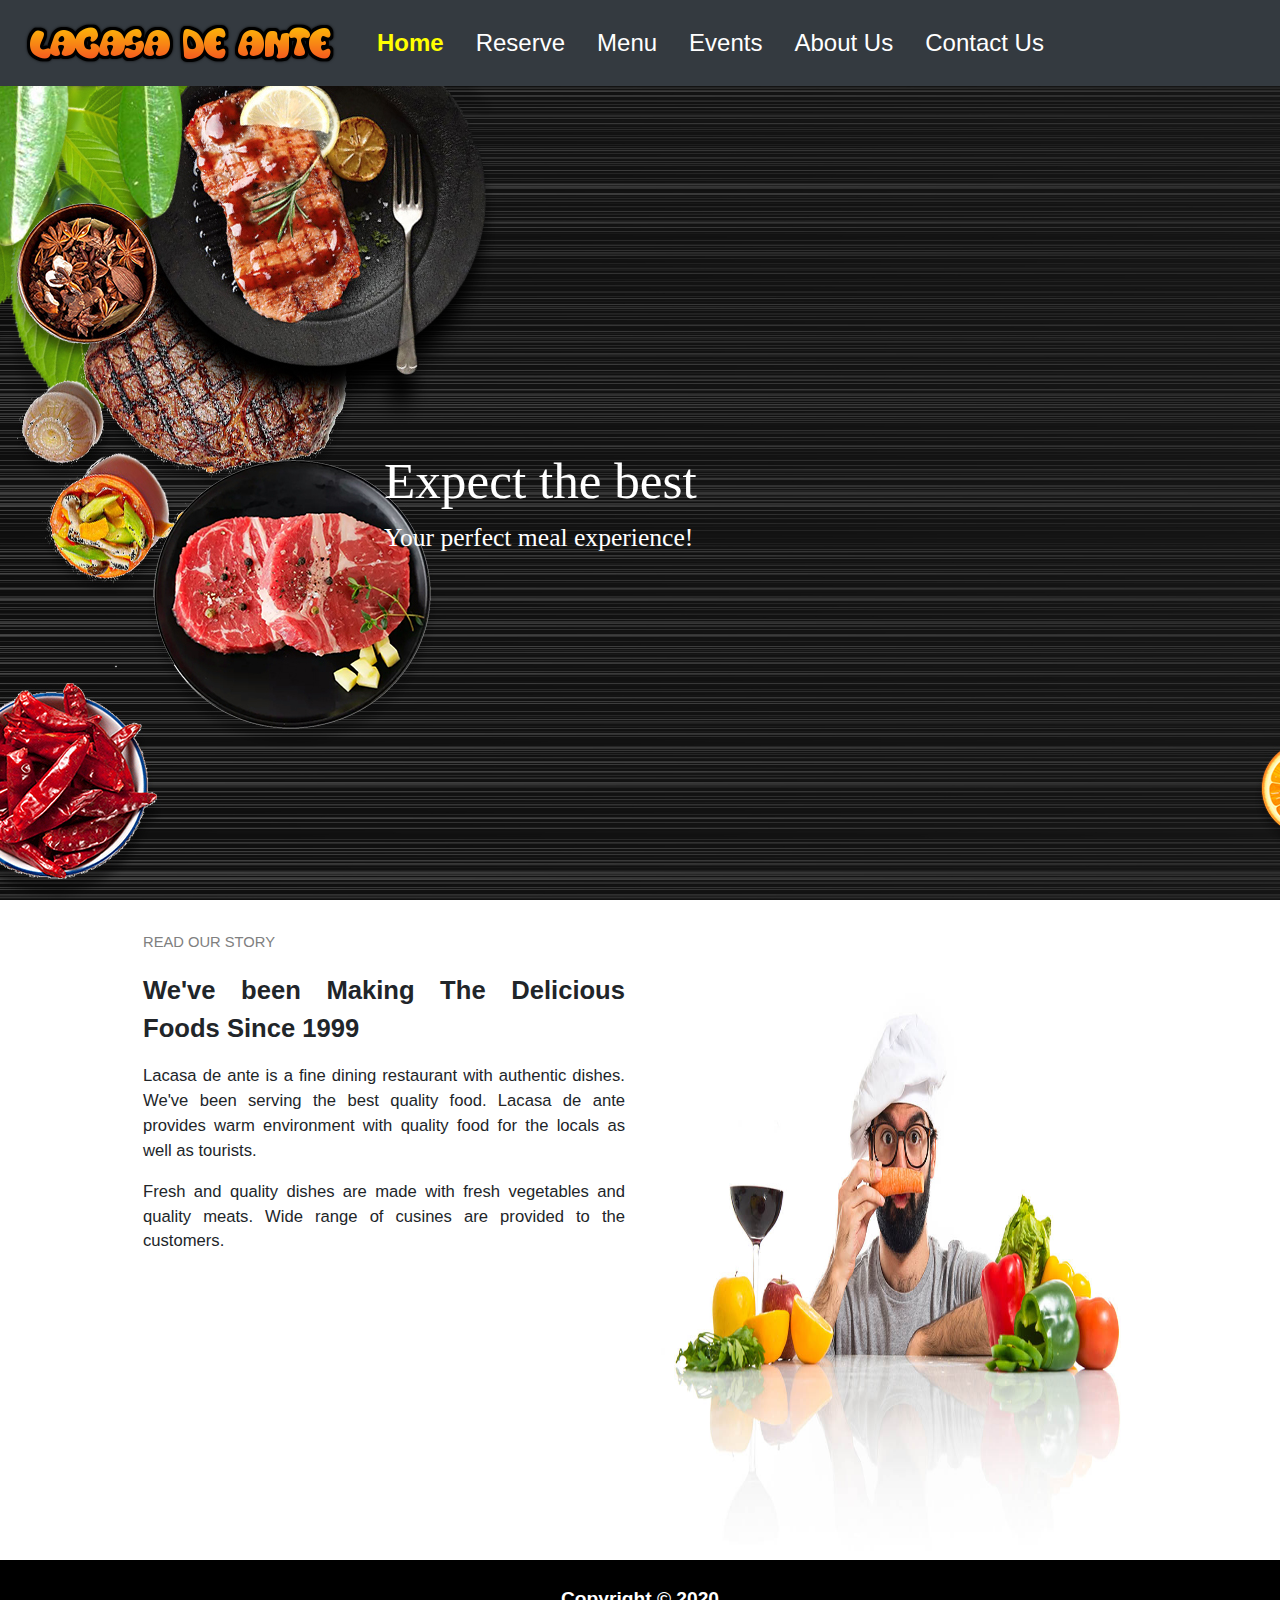
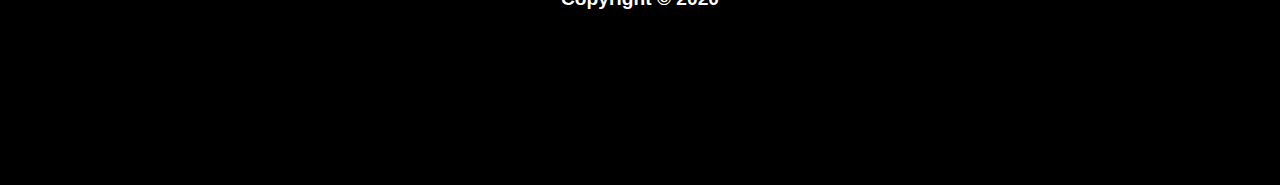
<file: index.html>
<!DOCTYPE html>
<html>
<head>
	<meta charset="utf-8">
	<title> Home | Lacasa de ante </title>
	<meta name="viewport" content="width=device-width, initial-scale=1">
	<link rel="icon" href="../images/logo-title.jpg">
	<!-- Bootstrap -->
	<!-- Bootstrap -->
	<link rel="stylesheet" href="https://stackpath.bootstrapcdn.com/bootstrap/4.4.1/css/bootstrap.min.css" integrity="sha384-Vkoo8x4CGsO3+Hhxv8T/Q5PaXtkKtu6ug5TOeNV6gBiFeWPGFN9MuhOf23Q9Ifjh" crossorigin="anonymous">
	<!-- Jquery -->
	<script src="https://code.jquery.com/jquery-3.4.1.slim.min.js" integrity="sha384-J6qa4849blE2+poT4WnyKhv5vZF5SrPo0iEjwBvKU7imGFAV0wwj1yYfoRSJoZ+n" crossorigin="anonymous"></script>
	<!-- Javascript -->
    <script src="https://stackpath.bootstrapcdn.com/bootstrap/4.4.1/js/bootstrap.min.js" integrity="sha384-wfSDF2E50Y2D1uUdj0O3uMBJnjuUD4Ih7YwaYd1iqfktj0Uod8GCExl3Og8ifwB6" crossorigin="anonymous"></script>

	 <!-- External CSS -->
	<link rel="stylesheet" type="text/css" href="../stylesheet/style-index.css">

</head>
<body>
	<div class="container-main">
		
 		<!-- Header & navigation bar -->
		<div class="row background-main">	
			<div class="col">
				<nav class="navbar navbar-expand-sm bg-dark navbar-dark fixed-top">
					<a class="navbar-brand" href="index.html"><img src="../images/logo.png" alt="Lacasa De Ante"></a>
					<button class="navbar-toggler" type="button" data-toggle="collapse" data-target="#content">
						<span class="navbar-toggler-icon"></span>
					</button>
				
				<div class="collapse navbar-collapse" id="content">
					<ul class="navbar-nav">
						<li class="nav-item">
							<a class="nav-link active" href="index.html">Home</a>
						</li>
						<li class="nav-item">
							<a class="nav-link" href="reserve.html">Reserve</a>
						</li>
						<li class="nav-item">
							<a class="nav-link" href="menu.html">Menu</a>
						</li>
						<li class="nav-item">
							<a class="nav-link" href="event.html">Events</a>
						</li>
						<li class="nav-item">
							<a class="nav-link" href="about_us.html">About Us</a>
						</li>
						<li class="nav-item">
							<a class="nav-link" href="contact.html">Contact Us</a>
						</li>
					</ul>
				</div>
				</nav>
			</div>

			<div class="text-main">
				<h2>Expect the best</h2>
				<p>Your perfect meal experience!</p>
			</div>
		</div>
		<!-- End Header & navigation bar -->

		<!-- Section 1 -->
		<div class="row about-section1">
			<div class="col-6 text-section1" style="text-align:justify;">
				<p><small style="color:gray; font-size:1.15vw;">READ OUR STORY</small></p>

				<p style="font-size:2vw; font-weight:bold;">We've been Making The Delicious Foods Since 1999</p>

				<p>Lacasa de ante is a fine dining restaurant with authentic dishes. We've been serving the best quality food. Lacasa de ante provides warm environment with quality food for the locals as well as tourists.</p>

				<p>Fresh and quality dishes are made with fresh vegetables and quality meats. Wide range of cusines are provided to the customers.</p>
			</div>
			<div class="col-6 image-section1">
				<img src="../images/about-image.jpg" alt="Read Our Story">
			</div>
		</div >
		<!-- End Section 1 -->

		<!-- Footer -->
 		<footer>
 			<div class="row">
				 <div class="col footer">
					<p>
						Copyright &copy; 2020
					</p>
				 </div>
			</div>
		</footer>
		<!-- End Footer -->

	</div>
</body>
</html>
</file>
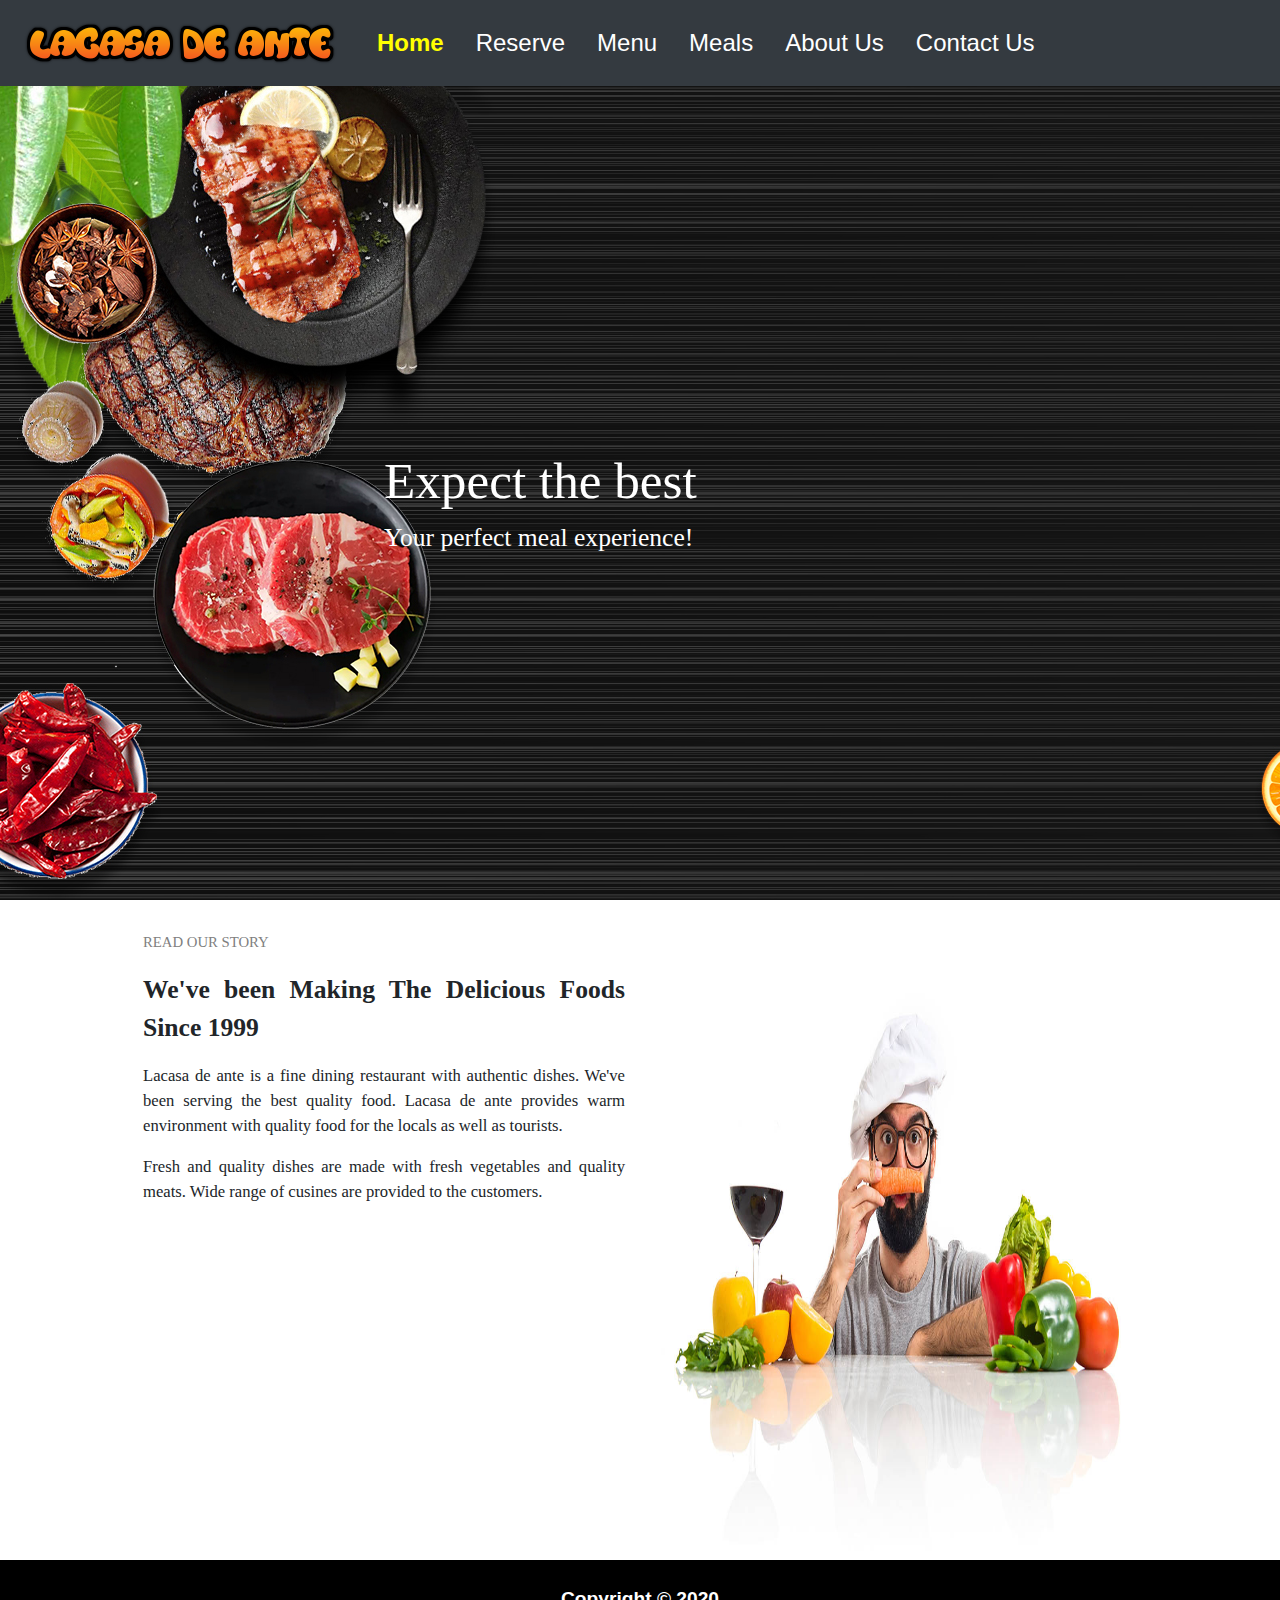
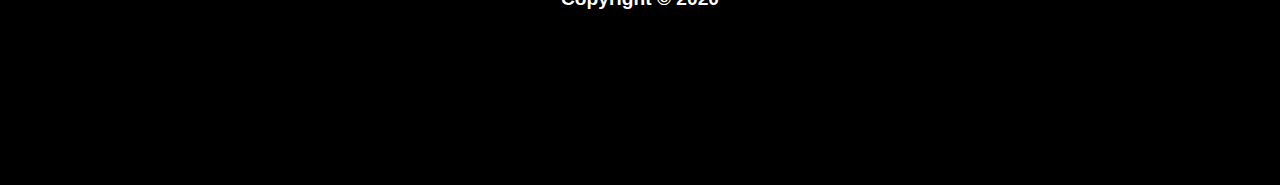
<file: html/index.html>
<!DOCTYPE html>
<html>
<head>
	<meta charset="utf-8">
	<title> Home | Lacasa de ante </title>
	<meta name="viewport" content="width=device-width, initial-scale=1">
	<link rel="icon" href="../images/logo-title.jpg">
	<!-- Bootstrap -->
	<!-- Bootstrap -->
	<link rel="stylesheet" href="https://stackpath.bootstrapcdn.com/bootstrap/4.4.1/css/bootstrap.min.css" integrity="sha384-Vkoo8x4CGsO3+Hhxv8T/Q5PaXtkKtu6ug5TOeNV6gBiFeWPGFN9MuhOf23Q9Ifjh" crossorigin="anonymous">
	<!-- Jquery -->
	<script src="https://code.jquery.com/jquery-3.4.1.slim.min.js" integrity="sha384-J6qa4849blE2+poT4WnyKhv5vZF5SrPo0iEjwBvKU7imGFAV0wwj1yYfoRSJoZ+n" crossorigin="anonymous"></script>
	<!-- Javascript -->
    <script src="https://stackpath.bootstrapcdn.com/bootstrap/4.4.1/js/bootstrap.min.js" integrity="sha384-wfSDF2E50Y2D1uUdj0O3uMBJnjuUD4Ih7YwaYd1iqfktj0Uod8GCExl3Og8ifwB6" crossorigin="anonymous"></script>

	 <!-- External CSS -->
	<link rel="stylesheet" type="text/css" href="../stylesheet/style-index.css">

</head>
<body>
	<div class="container-main">
		
 		<!-- Header & navigation bar -->
		<div class="row background-main">	
			<div class="col">
				<nav class="navbar navbar-expand-sm bg-dark navbar-dark fixed-top">
					<a class="navbar-brand" href="index.html"><img src="../images/logo.png" alt="Lacasa De Ante"></a>
					<button class="navbar-toggler" type="button" data-toggle="collapse" data-target="#content">
						<span class="navbar-toggler-icon"></span>
					</button>
				
				<div class="collapse navbar-collapse" id="content">
					<ul class="navbar-nav">
						<li class="nav-item">
							<a class="nav-link active" href="index.html">Home</a>
						</li>
						<li class="nav-item">
							<a class="nav-link" href="reserve.html">Reserve</a>
						</li>
						<li class="nav-item">
							<a class="nav-link" href="menu.html">Menu</a>
						</li>
						<li class="nav-item">
							<a class="nav-link" href="event.html">Meals</a>
						</li>
						<li class="nav-item">
							<a class="nav-link" href="about_us.html">About Us</a>
						</li>
						<li class="nav-item">
							<a class="nav-link" href="contact.html">Contact Us</a>
						</li>
					</ul>
				</div>
				</nav>
			</div>

			<div class="text-main">
				<h2>Expect the best</h2>
				<p>Your perfect meal experience!</p>
			</div>
		</div>
		<!-- End Header & navigation bar -->

		<!-- Section 1 -->
		<div class="row about-section1">
			<div class="col-6 text-section1" style="text-align:justify;font-family:'century gothic';" >
				<p><small style="color:gray; font-size:1.15vw;">READ OUR STORY</small></p>

				<p style="font-size:2vw; font-weight:bold;">We've been Making The Delicious Foods Since 1999</p>

				<p>Lacasa de ante is a fine dining restaurant with authentic dishes. We've been serving the best quality food. Lacasa de ante provides warm environment with quality food for the locals as well as tourists.</p>

				<p>Fresh and quality dishes are made with fresh vegetables and quality meats. Wide range of cusines are provided to the customers.</p>
			</div>
			<div class="col-6 image-section1">
				<img src="../images/about-image.jpg" alt="Read Our Story">
			</div>
		</div >
		<!-- End Section 1 -->

		<!-- Footer -->
 		<footer>
 			<div class="row">
				 <div class="col footer">
					<p>
						Copyright &copy; 2020
					</p>
				 </div>
			</div>
		</footer>
		<!-- End Footer -->

	</div>
</body>
</html>
</file>
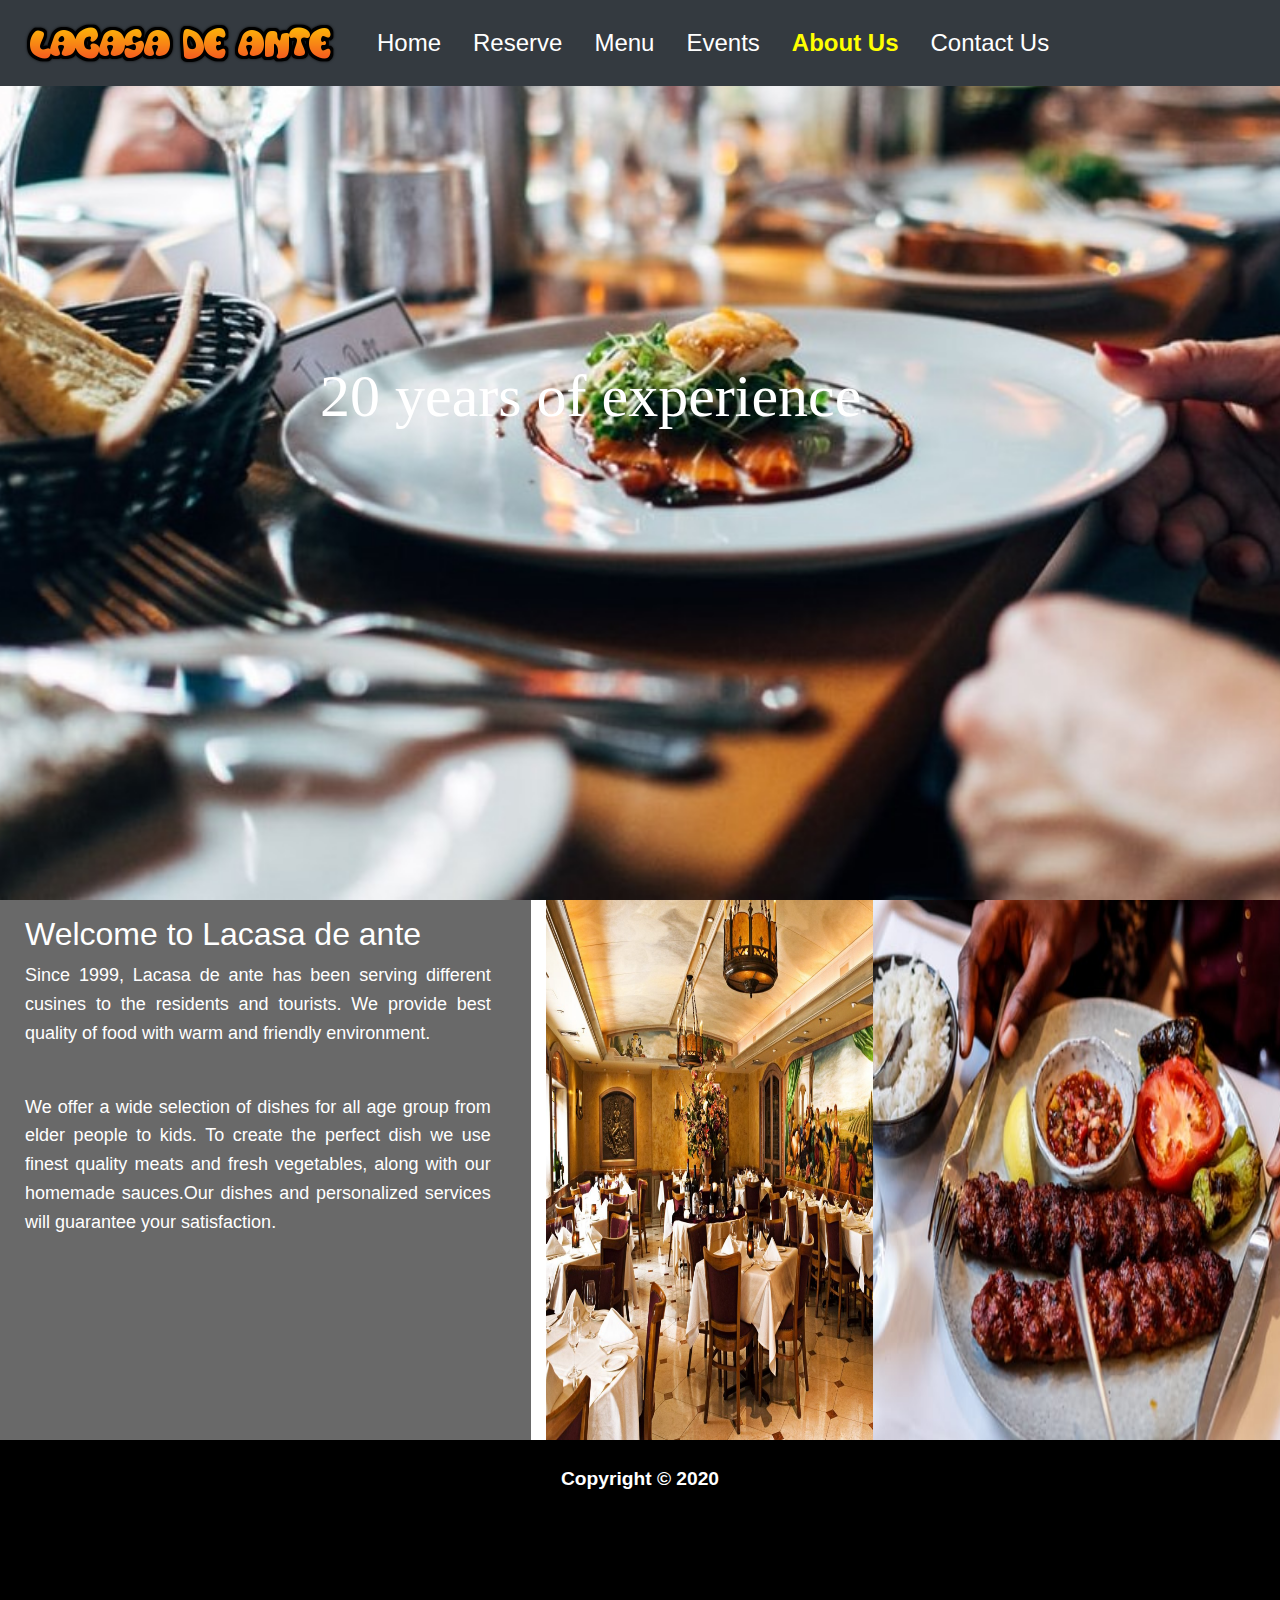
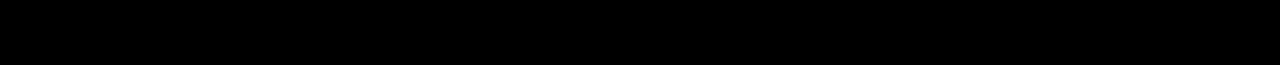
<file: about_us.html>
<!DOCTYPE html>
<html>
<head>
	<meta charset="utf-8">
	<title> About Us | Lacasa de ante </title>
	<meta name="viewport" content="width=device-width, initial-scale=1">
	<link rel="icon" href="../images/logo-title.jpg">
	
	<!-- Bootstrap -->
	<link rel="stylesheet" href="https://stackpath.bootstrapcdn.com/bootstrap/4.4.1/css/bootstrap.min.css" integrity="sha384-Vkoo8x4CGsO3+Hhxv8T/Q5PaXtkKtu6ug5TOeNV6gBiFeWPGFN9MuhOf23Q9Ifjh" crossorigin="anonymous">
	<!-- Jquery -->
	<script src="https://code.jquery.com/jquery-3.4.1.slim.min.js" integrity="sha384-J6qa4849blE2+poT4WnyKhv5vZF5SrPo0iEjwBvKU7imGFAV0wwj1yYfoRSJoZ+n" crossorigin="anonymous"></script>
	<!-- Javascript -->
    <script src="https://stackpath.bootstrapcdn.com/bootstrap/4.4.1/js/bootstrap.min.js" integrity="sha384-wfSDF2E50Y2D1uUdj0O3uMBJnjuUD4Ih7YwaYd1iqfktj0Uod8GCExl3Og8ifwB6" crossorigin="anonymous"></script>

	 <!-- External CSS -->
	<link rel="stylesheet" type="text/css" href="../stylesheet/style-index.css">
	<link rel="stylesheet" type="text/css" href="../stylesheet/style_about.css">

</head>
<body>
	<div class="container-main">
		
		<!-- Header & navigation bar -->
	   <div class="row background-about">	
		   <div class="col">
			  <nav class="navbar navbar-expand-md navbar-dark bg-dark fixed-top">
				   <a class="navbar-brand" href="index.html"><img src="../images/logo.png" alt="Lacasa De Ante"></a>
				   <button class="navbar-toggler" type="button" data-toggle="collapse" data-target="#content">
					   <span class="navbar-toggler-icon"></span>
				   </button>
	   
			   <div class="collapse navbar-collapse" id="content">
				   <ul class="navbar-nav">
					   <li class="nav-item">
						   <a class="nav-link" href="index.html">Home</a>
					   </li>
					   <li class="nav-item">
						   <a class="nav-link" href="reserve.html">Reserve</a>
					   </li>
					   <li class="nav-item">
						   <a class="nav-link" href="menu.html">Menu</a>
					   </li>
					   <li class="nav-item">
						   <a class="nav-link" href="event.html">Events</a>
					   </li>
					   <li class="nav-item">
						   <a class="nav-link active" href="about_us.html">About Us</a>
					   </li>
					   <li class="nav-item">
						   <a class="nav-link" href="contact.html">Contact Us</a>
					   </li>
				   </ul>
			   </div>
			   </nav>
		   </div>

		<div class="text-about">
			<h2 id="head">20 years of experience</h2>
			</div>
	   </div>
	   <!-- End Header & navigation bar -->

	   <!-- Section 1 -->
	   <div class="row">
		   <div class="col-5 text-details">
			<h2>Welcome to Lacasa de ante</h2>
			<p>
		   Since 1999, Lacasa de ante has been serving different cusines to the residents and tourists. We provide best quality of food with warm and friendly environment.
		   </p></br>
		   <p>
		   We offer a wide selection of dishes for all age group from elder people to kids. To create the perfect dish we use finest quality meats and fresh vegetables, along with our homemade sauces.Our dishes and personalized services will guarantee your satisfaction.
		   </p></br>
		   </div>

		   <div class="col-3 image-details">
			<img src="../images/table.jpeg">
		   </div>
		   <div class="col-3 image-details">
			<img src="../images/hmm.jfif">
		   </div>
	   </div>
	   <!-- End Section 1 -->

	   <!-- Footer -->
		<footer>
			<div class="row">
				<div class="col footer">
				   <p>
					   Copyright &copy; 2020
				   </p>
				</div>
		   </div>
	   </footer>
	   <!-- End Footer -->

   </div>
</body>
</html>
</file>
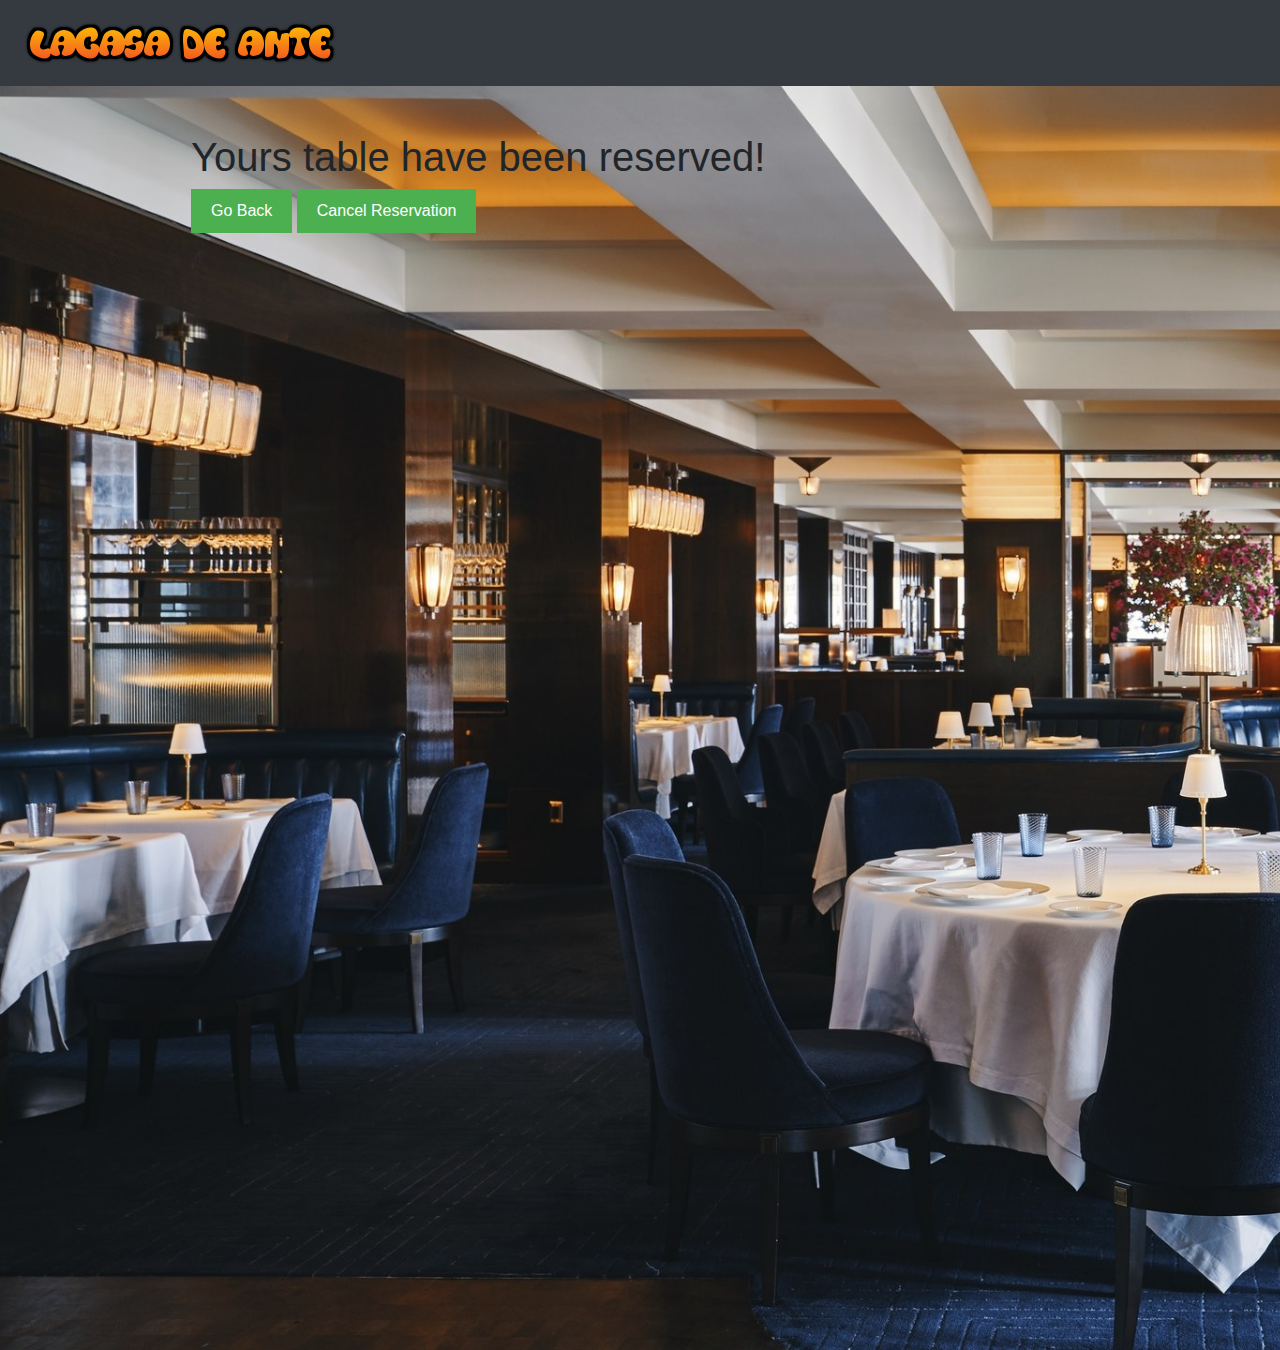
<file: cancel.html>
<!DOCTYPE html>
<html>
<head>
<meta charset="utf-8">
	<title> Cancel | Lacasa de ante </title>
	<meta name="viewport" content="width=device-width, initial-scale=1">
	<link rel="icon" href="../images/logo-title.jpg">
	
	<!-- Bootstrap -->
	<link rel="stylesheet" href="https://stackpath.bootstrapcdn.com/bootstrap/4.4.1/css/bootstrap.min.css" integrity="sha384-Vkoo8x4CGsO3+Hhxv8T/Q5PaXtkKtu6ug5TOeNV6gBiFeWPGFN9MuhOf23Q9Ifjh" crossorigin="anonymous">
	<!-- Jquery -->
	<script src="https://code.jquery.com/jquery-3.4.1.slim.min.js" integrity="sha384-J6qa4849blE2+poT4WnyKhv5vZF5SrPo0iEjwBvKU7imGFAV0wwj1yYfoRSJoZ+n" crossorigin="anonymous"></script>
	<!-- Javascript -->
    <script src="https://stackpath.bootstrapcdn.com/bootstrap/4.4.1/js/bootstrap.min.js" integrity="sha384-wfSDF2E50Y2D1uUdj0O3uMBJnjuUD4Ih7YwaYd1iqfktj0Uod8GCExl3Og8ifwB6" crossorigin="anonymous"></script>
    <link rel="stylesheet" type="text/css" href="../stylesheet/style_reserve.css">
</head>
<body>
    <div class="container-main">
		
        <!-- Header & navigation bar -->
       <div class="row background-reserve">	
         <div class="col">
           <nav class="navbar navbar-expand-md bg-dark navbar-dark  fixed-top">
             <a class="navbar-brand" href="index.html"><img src="../images/logo.png" alt="Lacasa De Ante"></a>
             <button class="navbar-toggler" type="button" data-toggle="collapse" data-target="#content">
               <span class="navbar-toggler-icon"></span>
             </button>
            </nav>
         </div>
<div style="padding-top: 10%;padding-right: 40%;"> 
     <form action="reserve - Copy.html">
    <h1>Yours table have been reserved!</h1>
	 <button type="submit" formaction="index.html" style="background-color: #4CAF50;border: none;color: white;padding: 10px 20px;text-align: center;text-decoration: none;display: inline-block;font-size: 16px;cursor: pointer;">Go Back</button>
     <button onclick="myFunction()" formaction="reserve.html"style="background-color: #4CAF50;border: none;color: white;padding: 10px 20px;text-align: center;text-decoration: none;display: inline-block;font-size: 16px;cursor: pointer;">Cancel Reservation</button>
</div>
     
</form>
n>

<script>
function myFunction() {
  alert("Your reservation has been cancelled!");
}
</script>
</body>
</file>
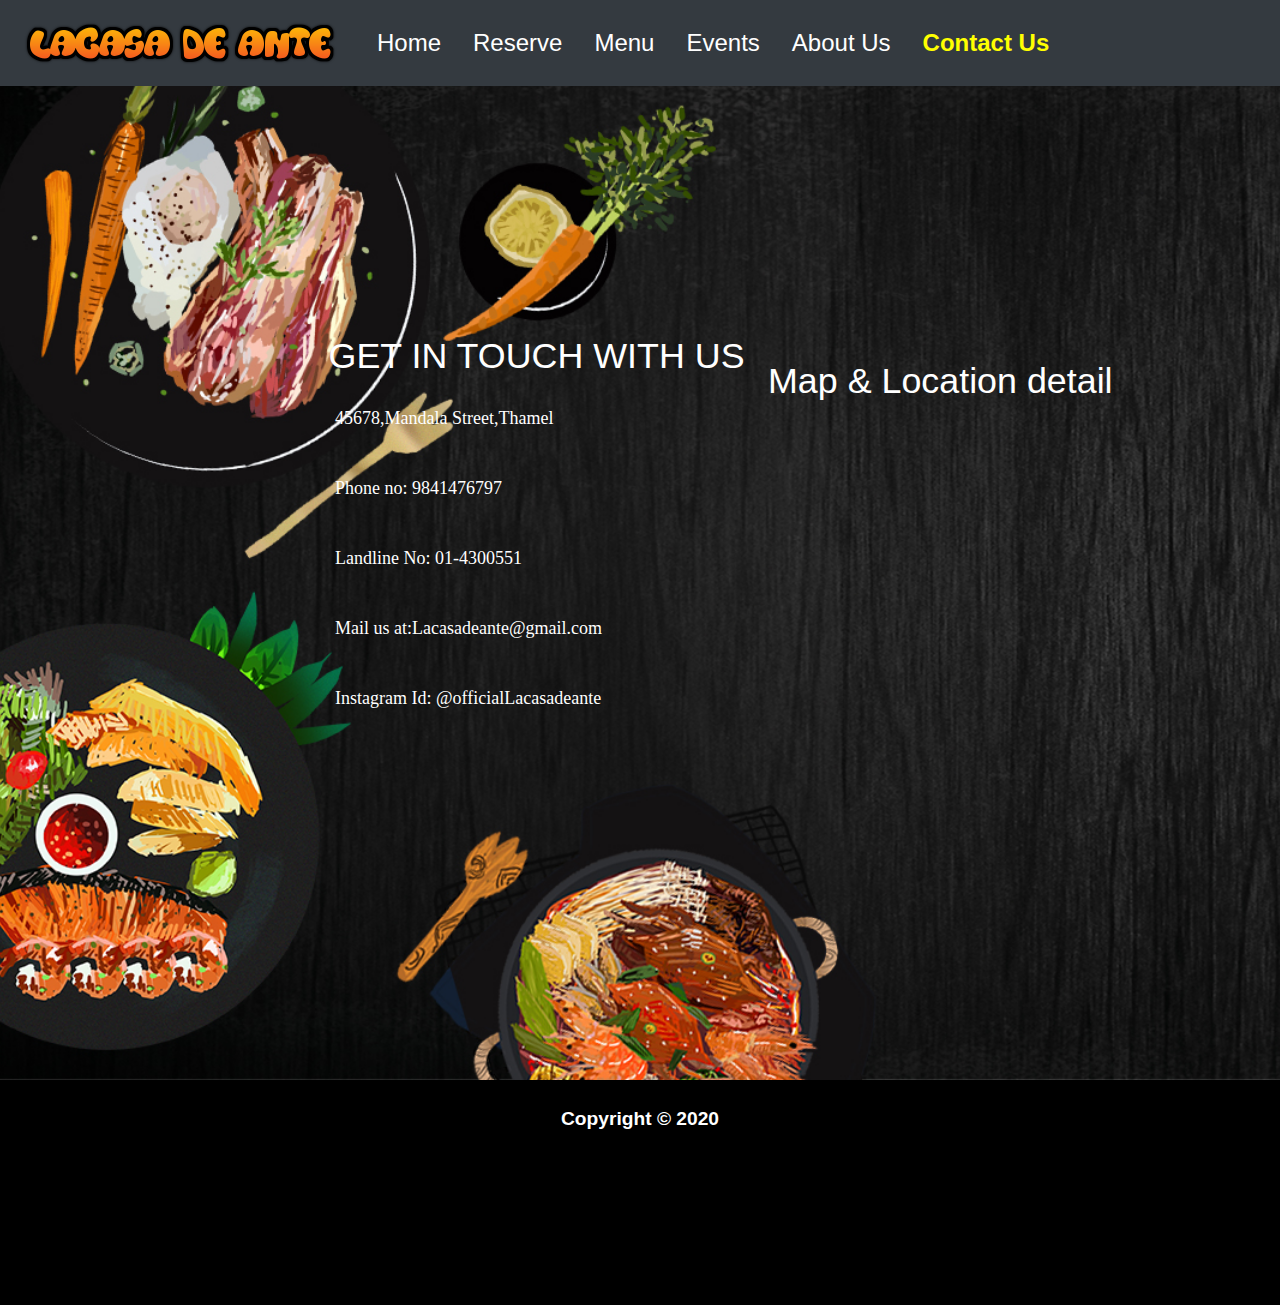
<file: contact.html>
<!DOCTYPE html>
<html>
<head>
	<meta charset="utf-8">
	<title> Contact | Lacasa de ante </title>
	<meta name="viewport" content="width=device-width, initial-scale=1">
	<link rel="icon" href="../images/logo-title.jpg">
	
	<!-- Bootstrap -->
	<link rel="stylesheet" href="https://stackpath.bootstrapcdn.com/bootstrap/4.4.1/css/bootstrap.min.css" integrity="sha384-Vkoo8x4CGsO3+Hhxv8T/Q5PaXtkKtu6ug5TOeNV6gBiFeWPGFN9MuhOf23Q9Ifjh" crossorigin="anonymous">
	<!-- Jquery -->
	<script src="https://code.jquery.com/jquery-3.4.1.slim.min.js" integrity="sha384-J6qa4849blE2+poT4WnyKhv5vZF5SrPo0iEjwBvKU7imGFAV0wwj1yYfoRSJoZ+n" crossorigin="anonymous"></script>
	<!-- Javascript -->
    <script src="https://stackpath.bootstrapcdn.com/bootstrap/4.4.1/js/bootstrap.min.js" integrity="sha384-wfSDF2E50Y2D1uUdj0O3uMBJnjuUD4Ih7YwaYd1iqfktj0Uod8GCExl3Og8ifwB6" crossorigin="anonymous"></script>

	 <!-- External CSS -->
	<link rel="stylesheet" type="text/css" href="../stylesheet/style-index.css">
	<link rel="stylesheet" type="text/css" href="../stylesheet/style_contact.css">

</head>
<body>
	<div class="container-main">
		
		<!-- Header & navigation bar -->
		<div class="row background-contact">	
			<div class="col">
				<nav class="navbar navbar-expand-md navbar-dark bg-dark fixed-top">
					<a class="navbar-brand" href="index.html"><img src="../images/logo.png" alt="Lacasa De Ante"></a>
					<button class="navbar-toggler" type="button" data-toggle="collapse" data-target="#content">
						<span class="navbar-toggler-icon"></span>
					</button>
	   
			   <div class="collapse navbar-collapse" id="content">
				   <ul class="navbar-nav">
					   <li class="nav-item">
						   <a class="nav-link" href="index.html">Home</a>
					   </li>
					   <li class="nav-item">
						   <a class="nav-link" href="reserve.html">Reserve</a>
					   </li>
					   <li class="nav-item">
						   <a class="nav-link" href="menu.html">Menu</a>
					   </li>
					   <li class="nav-item">
						   <a class="nav-link" href="event.html">Events</a>
					   </li>
					   <li class="nav-item">
						   <a class="nav-link" href="about_us.html">About Us</a>
					   </li>
					   <li class="nav-item">
						   <a class="nav-link active" href="contact.html">Contact Us</a>
					   </li>
				   </ul>
			   </div>
			   </nav>
		   </div>

		   <main>
			<div class="row">
 <div class="col-4 text-contact">
					<h3>GET IN TOUCH WITH US</h3>
					   <p>45678,Mandala Street,Thamel</p><br>
					   <p>Phone no: 9841476797</p></br>
					   <p>Landline No: 01-4300551</p></br>
					   <p>Mail us at:Lacasadeante@gmail.com</p><br>
					   <p>Instagram Id: @officialLacasadeante</p><br>
			</div>
 </div>
		</main>
	   

	<div class="text-map">
		<h3>Map & Location detail</h3>

<p><iframe src="https://www.google.com/maps/embed?pb=!1m18!1m12!1m3!1d7064.147531564845!2d85.3078937235918!3d27.71500863115489!2m3!1f0!2f0!3f0!3m2!1i1024!2i768!4f13.1!3m3!1m2!1s0x39eb18fcb77fd4bd%3A0x58099b1deffed8d4!2sThamel%2C%20Kathmandu%2044600!5e0!3m2!1sen!2snp!4v1579343403910!5m2!1sen!2snp" width="400" height="250" frameborder="0" style="border:0;" allowfullscreen=""></iframe></p>
</a>
	</div>
	   </div>
	   <!-- End Header & navigation bar -->

	   <!-- Footer -->
		<footer>
			<div class="row">
				<div class="col footer">
				   <p>
					   Copyright &copy; 2020
				   </p>
				</div>
		   </div>
	   </footer>
	   <!-- End Footer -->

   </div>
</body>
</html>
</file>
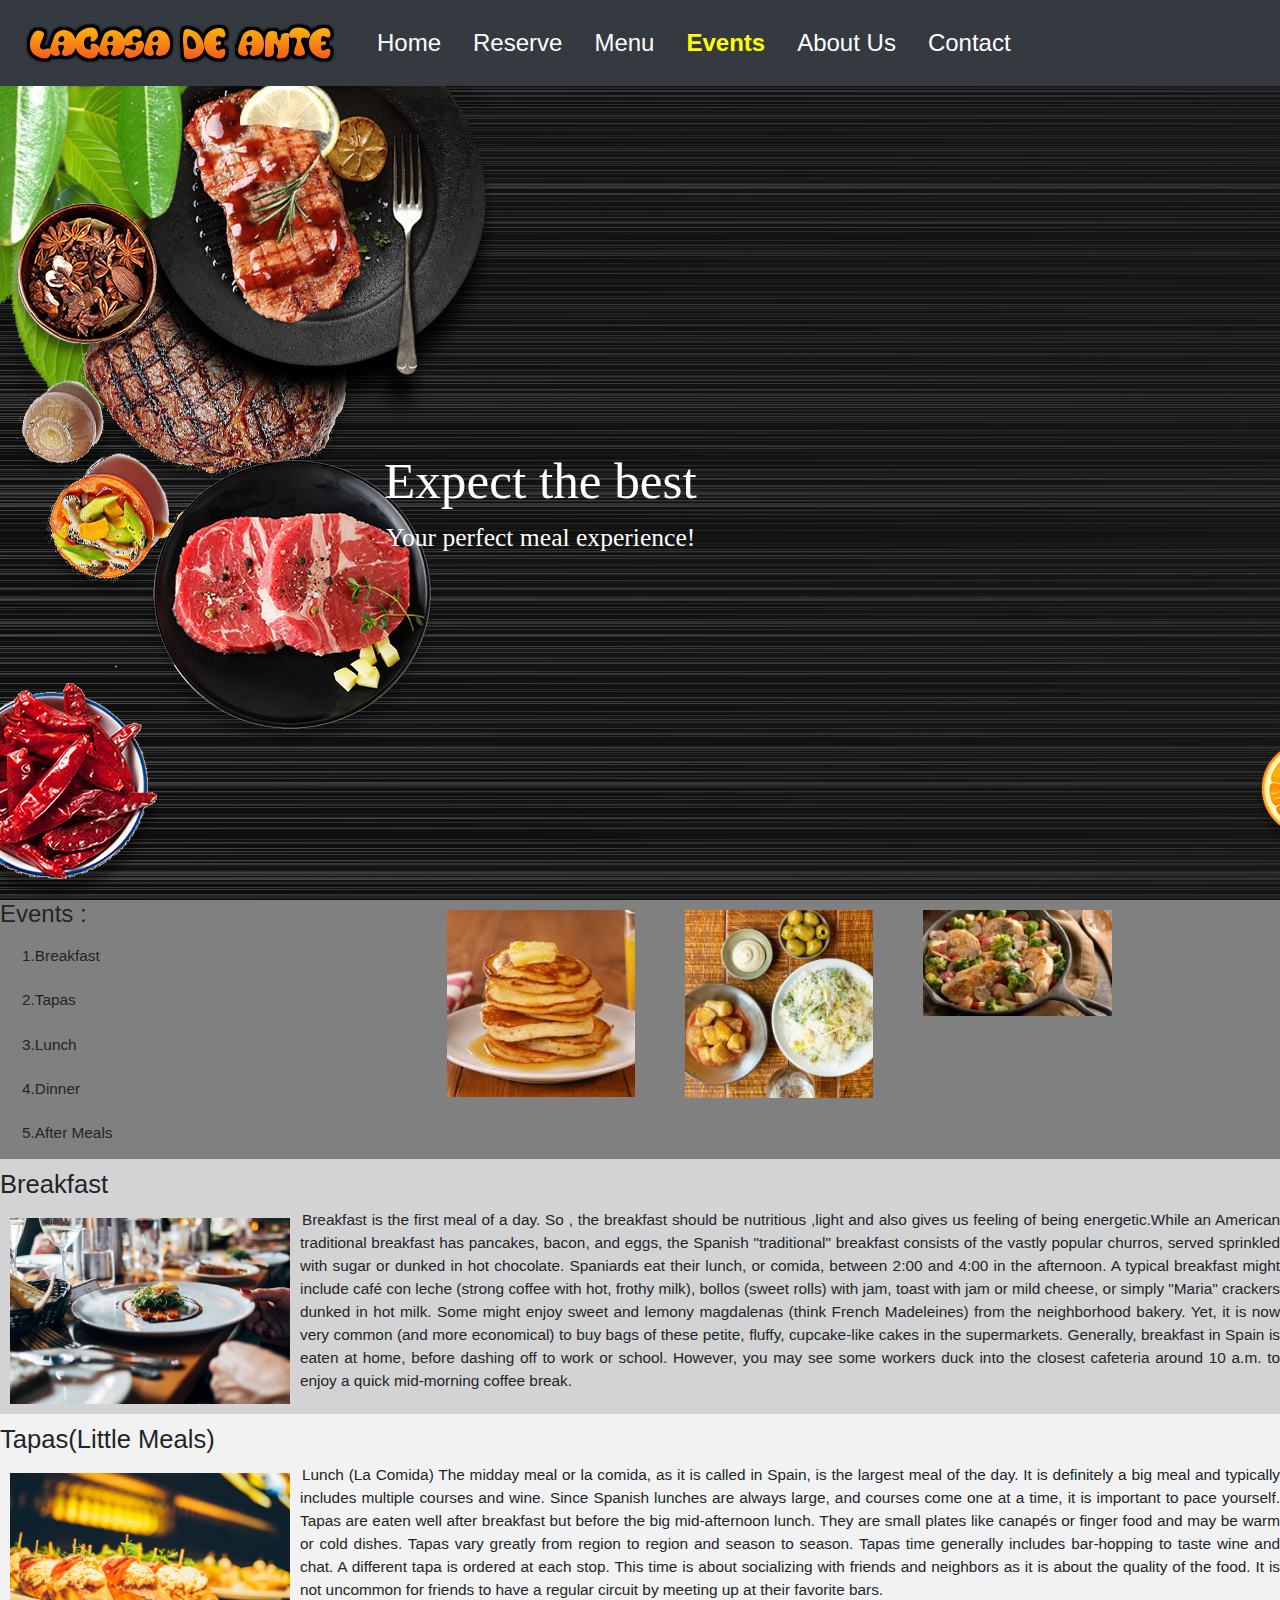
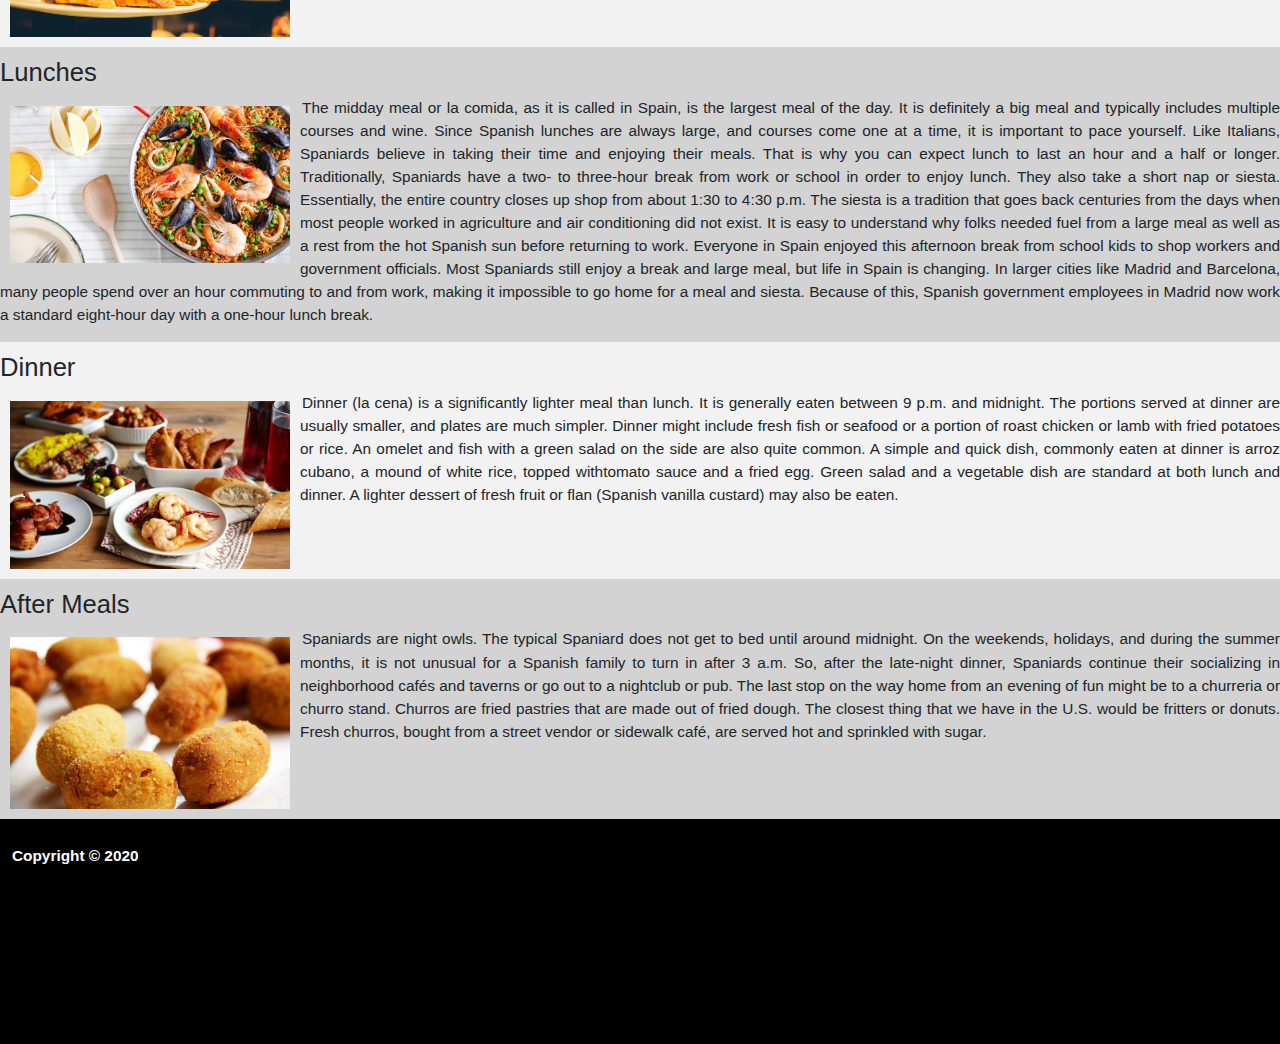
<file: event.html>
<!DOCTYPE html>
<html>
<head>
	<meta charset="utf-8">
	<title> Events | Lacasa de ante </title>
	<meta name="viewport" content="width=device-width, initial-scale=1">
	<link rel="icon" href="../images/logo-title.jpg">
	
	<!-- Bootstrap -->
	<link rel="stylesheet" href="https://stackpath.bootstrapcdn.com/bootstrap/4.4.1/css/bootstrap.min.css" integrity="sha384-Vkoo8x4CGsO3+Hhxv8T/Q5PaXtkKtu6ug5TOeNV6gBiFeWPGFN9MuhOf23Q9Ifjh" crossorigin="anonymous">
	<!-- Jquery -->
	<script src="https://code.jquery.com/jquery-3.4.1.slim.min.js" integrity="sha384-J6qa4849blE2+poT4WnyKhv5vZF5SrPo0iEjwBvKU7imGFAV0wwj1yYfoRSJoZ+n" crossorigin="anonymous"></script>
	<!-- Javascript -->
    <script src="https://stackpath.bootstrapcdn.com/bootstrap/4.4.1/js/bootstrap.min.js" integrity="sha384-wfSDF2E50Y2D1uUdj0O3uMBJnjuUD4Ih7YwaYd1iqfktj0Uod8GCExl3Og8ifwB6" crossorigin="anonymous"></script>

	 <!-- External CSS -->
	<link rel="stylesheet" type="text/css" href="../stylesheet/style-index.css">

	<style>
		h3 {
			padding-top: 10px;
			font-size: 2vw;;
		}
		p {
			font-size: 1.2vw;
			text-align: justify;
			text-indent: 2px;
		}
		.event p {
			padding: 10px 10px 0 20px;
		}
		.a {
			margin: 10px;
		}
		.a img {
			width: 100%;
		}
		.event-pic {
			padding: 10px;
			float: left;
			width: 300px;
		}
		.inside:nth-child(odd) {
			background-color: lightgrey;
		}
		.inside:nth-child(even) {
			background-color: #f2f2f2;
		}
	</style>
</head>
<body>
	<div class="container-main">
		
		<!-- Header & navigation bar -->
		<div class="row background-main">	
			<div class="col">
				<nav class="navbar navbar-expand-md navbar-dark bg-dark fixed-top">
					<a class="navbar-brand" href="index.html"><img src="../images/logo.png" alt="Lacasa De Ante"></a>
					<button class="navbar-toggler" type="button" data-toggle="collapse" data-target="#content">
						<span class="navbar-toggler-icon"></span>
					</button>
	   
				<div class="collapse navbar-collapse" id="content">
					<ul class="navbar-nav">
						<li class="nav-item">
							<a class="nav-link" href="index.html">Home</a>
						</li>
						<li class="nav-item">
							<a class="nav-link" href="reserve.html">Reserve</a>
						</li>
						<li class="nav-item">
							<a class="nav-link" href="menu.html">Menu</a>
						</li>
					   <li class="nav-item">
						   <a class="nav-link active" href="event.html">Events</a>
						</li>
						<li class="nav-item">
							<a class="nav-link" href="about_us.html">About Us</a>
						</li>
						<li class="nav-item">
							<a class="nav-link" href="contact.html">Contact</a>
						</li>
					</ul>
				</div>
				</nav>
			</div>

			<div class="text-main">
				<h2>Expect the best</h2>
				<p>Your perfect meal experience!</p>
			</div>
		</div>
		<!-- End Header & navigation bar -->

	   <!-- Main Section -->
		<div class="row" style="background-color: gray;">
			<div class="col-4 event">
				<h4>Events :<h4>
					<p>1.Breakfast</p>
					<P>2.Tapas</P>
					<P>3.Lunch</P>
					<P>4.Dinner</P>
					<p>5.After Meals</p>
			</div>
			<div class="col-2 a">
				<img src="../images/a.jpg" alt="">
			</div>
			<div class="col-2 a">
				<img src="../images/b.jpg" alt="">
			</div>
			<div class="col-2 a">
				<img src="../images/c.jpg" alt="">
			</div>
		</div>

		<section>
	 		<div id="main">
		 		<!-- section:1 -->
		 		<div class="inside clearfix">
					<h3>Breakfast</h3>
					<img src="../images/d.jpg" class="event-pic">
					<p>
					Breakfast is the first meal of a day. So , the breakfast should be nutritious ,light and also gives us feeling of being energetic.While an American traditional breakfast has pancakes, bacon, and eggs, the Spanish "traditional" breakfast consists of the vastly popular churros, served sprinkled with sugar or dunked in hot chocolate. Spaniards eat their lunch, or comida, between 2:00 and 4:00 in the afternoon.  

					A typical breakfast might include café con leche (strong coffee with hot, frothy milk), bollos (sweet rolls) with jam, toast with jam or mild cheese, or simply "Maria" crackers dunked in hot milk. Some might enjoy sweet and lemony magdalenas (think French Madeleines) from the neighborhood bakery. Yet, it is now very common (and more economical) to buy bags of these petite, fluffy, cupcake-like cakes in the supermarkets.
	
					Generally, breakfast in Spain is eaten at home, before dashing off to work or school. However, you may see some workers duck into the closest cafeteria around 10 a.m. to enjoy a quick mid-morning coffee break.
					</p>		
				</div>

		 		<!-- section:2 -->
				<div class="inside clearfix">
					<h3>Tapas(Little Meals)</h3>
					<img src="../images/e.jpg" class="event-pic">
					<p>
					Lunch (La Comida) The midday meal or la comida, as it is called in Spain, is the largest meal of the day. It is definitely a big meal and typically includes multiple courses and wine. Since Spanish lunches are always large, and courses come one at a time, it is important to pace yourself.
					
					Tapas are eaten well after breakfast but before the big mid-afternoon lunch. They are small plates like canapés or finger food and may be warm or cold dishes. Tapas vary greatly from region to region and season to season.

					Tapas time generally includes bar-hopping to taste wine and chat. A different tapa is ordered at each stop. This time is about socializing with friends and neighbors as it is about the quality of the food. It is not uncommon for friends to have a regular circuit by meeting up at their favorite bars.
					</p>
				</div>

				<!-- section:3 -->
				<div class="inside clearfix">
					<h3>Lunches</h3>
					<img src="../images/f.jpg" class="event-pic">
					<p>
					The midday meal or la comida, as it is called in Spain, is the largest meal of the day. It is definitely a big meal and typically includes multiple courses and wine.

					Since Spanish lunches are always large, and courses come one at a time, it is important to pace yourself. Like Italians, Spaniards believe in taking their time and enjoying their meals. That is why you can expect lunch to last an hour and a half or longer.

					Traditionally, Spaniards have a two- to three-hour break from work or school in order to enjoy lunch. They also take a short nap or siesta. Essentially, the entire country closes up shop from about 1:30 to 4:30 p.m.

					The siesta is a tradition that goes back centuries from the days when most people worked in agriculture and air conditioning did not exist. It is easy to understand why folks needed fuel from a large meal as well as a rest from the hot Spanish sun before returning to work. Everyone in Spain enjoyed this afternoon break from school kids to shop workers and government officials.

					Most Spaniards still enjoy a break and large meal, but life in Spain is changing. In larger cities like Madrid and Barcelona, many people spend over an hour commuting to and from work, making it impossible to go home for a meal and siesta. Because of this, Spanish government employees in Madrid now work a standard eight-hour day with a one-hour lunch break.
					</p>
				</div>
		
				<!-- section:4 -->
				<div class="inside clearfix">
					<h3>Dinner</h3>
					<img src="../images/g.jpg" class="event-pic">
					<p>
					Dinner (la cena) is a significantly lighter meal than lunch. It is generally eaten between 9 p.m. and midnight. The portions served at dinner are usually smaller, and plates are much simpler. 

					Dinner might include fresh fish or seafood or a portion of roast chicken or lamb with fried potatoes or rice. An omelet and fish with a green salad on the side are also quite common. 

					A simple and quick dish, commonly eaten at dinner is arroz cubano, a mound of white rice, topped withtomato sauce and a fried egg. Green salad and a vegetable dish are standard at both lunch and dinner. A lighter dessert of fresh fruit or flan (Spanish vanilla custard) may also be eaten.
					</p>
				</div>

				<div class="inside clearfix">
					<h3>After Meals</h3>
					<img src="../images/h.jpg" class="event-pic">
					<p>
					Spaniards are night owls. The typical Spaniard does not get to bed until around midnight. On the weekends, holidays, and during the summer months, it is not unusual for a Spanish family to turn in after 3 a.m. So, after the late-night dinner, Spaniards continue their socializing in neighborhood cafés and taverns or go out to a nightclub or pub.

					The last stop on the way home from an evening of fun might be to a churreria or churro stand. Churros are fried pastries that are made out of fried dough. The closest thing that we have in the U.S. would be fritters or donuts. Fresh churros, bought from a street vendor or sidewalk café, are served hot and sprinkled with sugar.
					</p>
				</div>
			</div>
		</section>
		<!-- Main End Section -->

		<!-- Footer -->
		<footer>
			<div class="row">
				<div class="col footer">
					<p>
						Copyright &copy; 2020
					</p>
				</div>
			</div>
		</footer>
		<!-- End Footer -->

	</div>
</body>
</html>
</file>
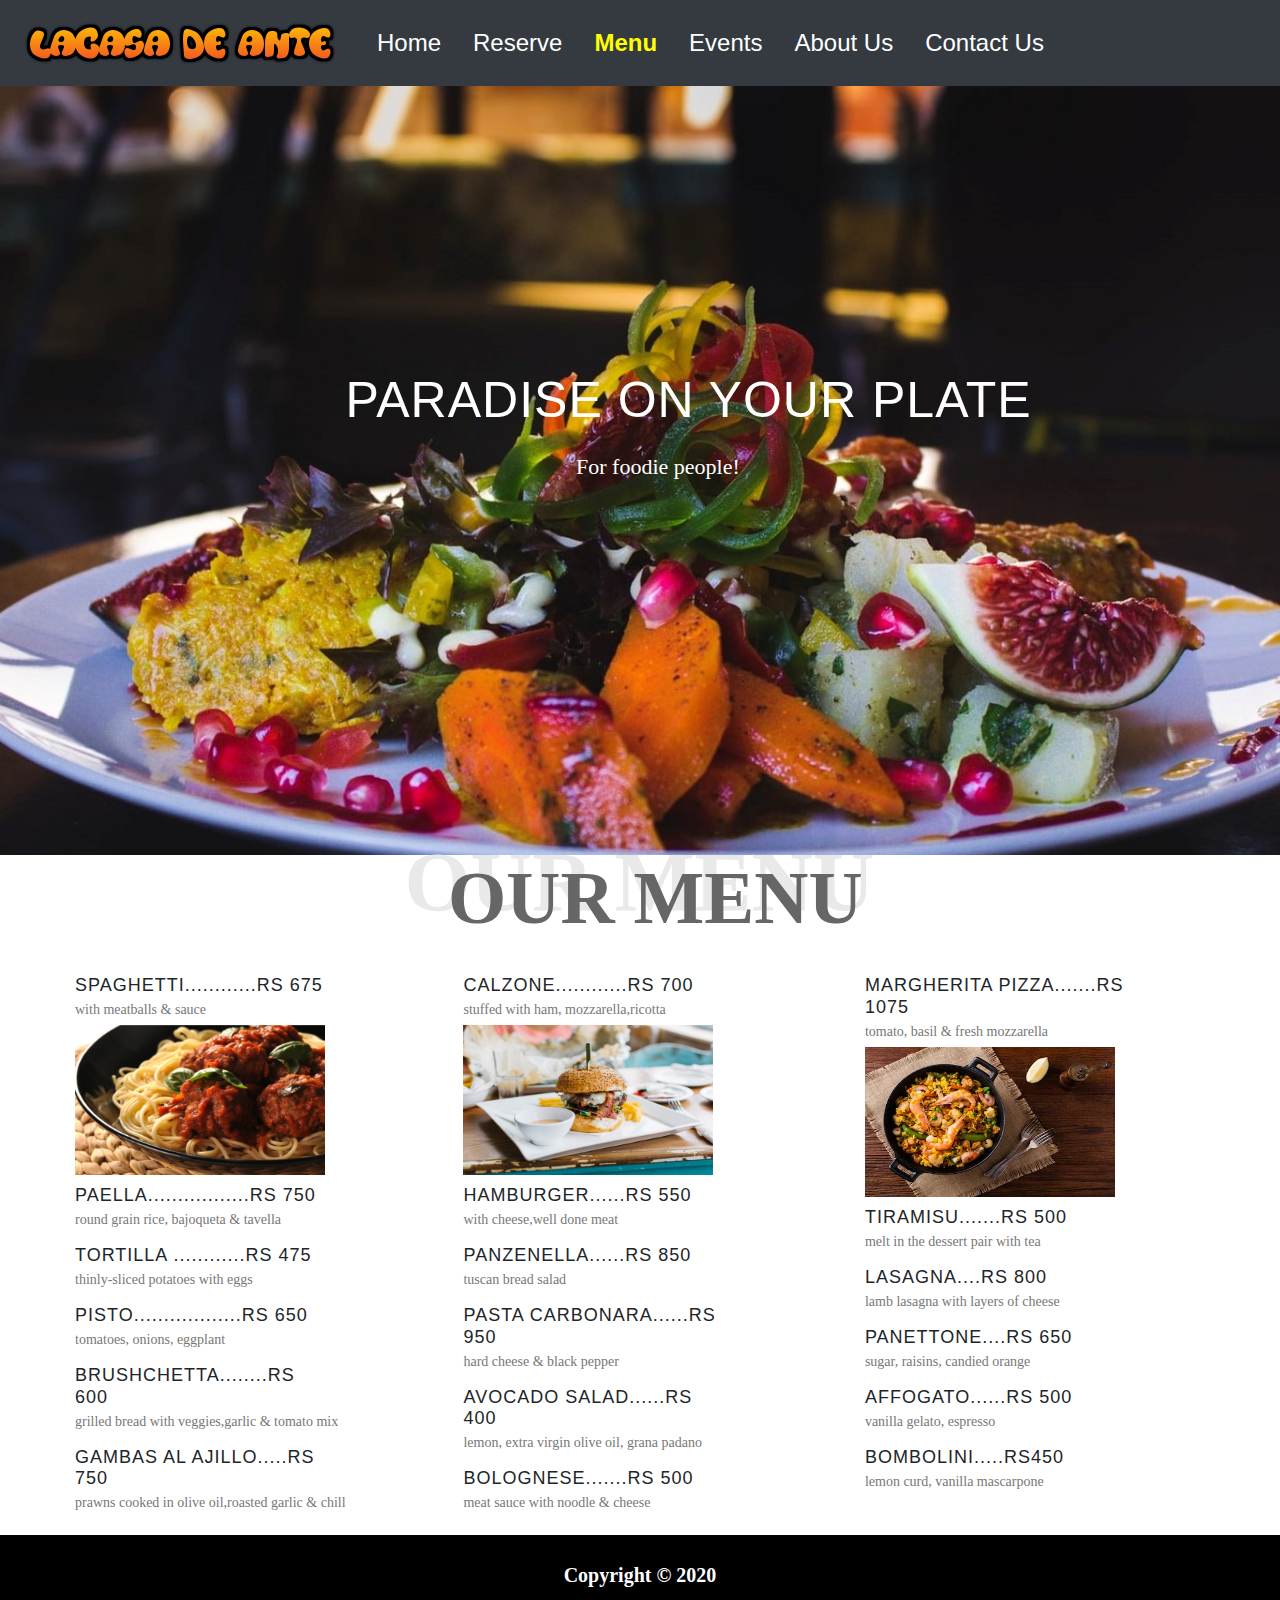
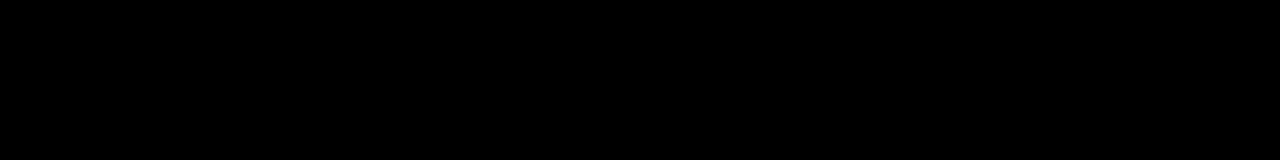
<file: menu.html>
<!DOCTYPE html>
<html>
<head>
	<meta charset="utf-8">
	<title> Menu | Lacasa de ante </title>
	<meta name="viewport" content="width=device-width, initial-scale=1">
	<link rel="icon" href="../images/logo-title.jpg">
	
	<!-- Bootstrap -->
	<link rel="stylesheet" href="https://stackpath.bootstrapcdn.com/bootstrap/4.4.1/css/bootstrap.min.css" integrity="sha384-Vkoo8x4CGsO3+Hhxv8T/Q5PaXtkKtu6ug5TOeNV6gBiFeWPGFN9MuhOf23Q9Ifjh" crossorigin="anonymous">
	<!-- Jquery -->
	<script src="https://code.jquery.com/jquery-3.4.1.slim.min.js" integrity="sha384-J6qa4849blE2+poT4WnyKhv5vZF5SrPo0iEjwBvKU7imGFAV0wwj1yYfoRSJoZ+n" crossorigin="anonymous"></script>
	<!-- Javascript -->
    <script src="https://stackpath.bootstrapcdn.com/bootstrap/4.4.1/js/bootstrap.min.js" integrity="sha384-wfSDF2E50Y2D1uUdj0O3uMBJnjuUD4Ih7YwaYd1iqfktj0Uod8GCExl3Og8ifwB6" crossorigin="anonymous"></script>

	 <!-- External CSS -->
	<link rel="stylesheet" type="text/css" href="../stylesheet/style-index.css">
	<link rel="stylesheet" type="text/css" href="../stylesheet/style_menu.css">

</head>
<body>
<div class="container-main">
		
	<!-- Header & navigation bar -->
   <div class="row background-menu">	
	   <div class="col">
		   <nav class="navbar navbar-expand-md bg-dark navbar-dark fixed-top">
			   <a class="navbar-brand" href="index.html"><img src="../images/logo.png" alt="Lacasa De Ante"></a>
			   <button class="navbar-toggler" type="button" data-toggle="collapse" data-target="#content">
				   <span class="navbar-toggler-icon"></span>
			   </button>
   
		   <div class="collapse navbar-collapse" id="content">
			   <ul class="navbar-nav">
				   <li class="nav-item">
					   <a class="nav-link" href="index.html">Home</a>
				   </li>
				   <li class="nav-item">
					   <a class="nav-link" href="reserve.html">Reserve</a>
				   </li>
				   <li class="nav-item">
					   <a class="nav-link active" href="menu.html">Menu</a>
				   </li>
				   <li class="nav-item">
					   <a class="nav-link" href="event.html">Events</a>
				   </li>
				   <li class="nav-item">
					   <a class="nav-link" href="about_us.html">About Us</a>
				   </li>
				   <li class="nav-item">
					   <a class="nav-link" href="contact.html">Contact Us</a>
				   </li>
			   </ul>
		   </div>
		   </nav>
	   </div>

	   <div id="text-main">
		   <h2>Paradise on your plate</h2>
		   <p>For foodie people!</p>
	   </div>
   </div>
   <!-- End Header & navigation bar -->

   <!-- Section 1 -->
   <div id="topicc">
	<p>OUR MENU</p>
</div>
<div id="topic">
	<p>OUR MENU</p>
</div>

<div class="row">
<div class="column left" id="food">
<h2>Spaghetti............Rs 675</h2>
<p> with meatballs & sauce</p>
<img src="../images/spaghetti.png"width="250" height="150"><br>
<h2>Paella.................Rs 750</h2>
<p>round grain rice, bajoqueta & tavella</p>
<h2>Tortilla ............Rs 475</h2>
<p>thinly-sliced potatoes with eggs</p>
<h2>Pisto..................Rs 650</h2>
<p> tomatoes, onions, eggplant </p>
<h2>Brushchetta........Rs 600</h2>
<p>grilled bread with veggies,garlic & tomato mix</p>
<h2>Gambas al ajillo.....Rs 750</h2>
<p>prawns cooked in olive oil,roasted garlic & chill</p>
</div>
<div class="column middle" >
<h2>Calzone............Rs 700</h2>
<p>stuffed with ham, mozzarella,ricotta </p>
<img src="../images/bur.jfif"width="250" height="150"></br>
<h2>Hamburger......Rs 550</h2>
<p>with cheese,well done meat</p>
<h2>Panzenella......Rs 850</h2>
<p> tuscan bread salad </p>
<h2> Pasta Carbonara......Rs 950</h2>
<p> hard cheese & black pepper</p> 
<h2>AVOCADO salad......Rs 400</h2>
<p>lemon, extra virgin olive oil, grana padano</p>
<h2>BOLOGNESE.......Rs 500</h2>
<p> meat sauce with noodle & cheese</p>
</div>
<div class="column right">
<h2>Margherita Pizza.......Rs 1075</h2>
<p>tomato, basil & fresh mozzarella </p>
<img src="../images/paella.jpg"width="250" height="150"></br>
<h2> Tiramisu.......Rs 500	</h2>
<p> melt in the dessert pair with tea </p>
<h2> Lasagna....Rs 800</h2>
<p> lamb lasagna with layers of cheese</p>
<h2> Panettone....Rs 650</h2>
<p>sugar, raisins, candied orange</p>
<h2>AFFOGATO......Rs 500</h2>
<p>vanilla gelato, espresso</p>
<h2>BOMBOLINI.....Rs450</h2>
<p> lemon curd, vanilla mascarpone</p>
</div>
</div>
   <!-- End Section 1 -->

   <!-- Footer -->
	<footer>
		<div class="row">
			<div class="col footer">
			   <p style="font-size:20px;color:white;">
				  <b> Copyright &copy; 2020</b>
			   </p>
			</div>
	   </div>
   </footer>
   <!-- End Footer -->

</div>

</body>
</html>
</file>
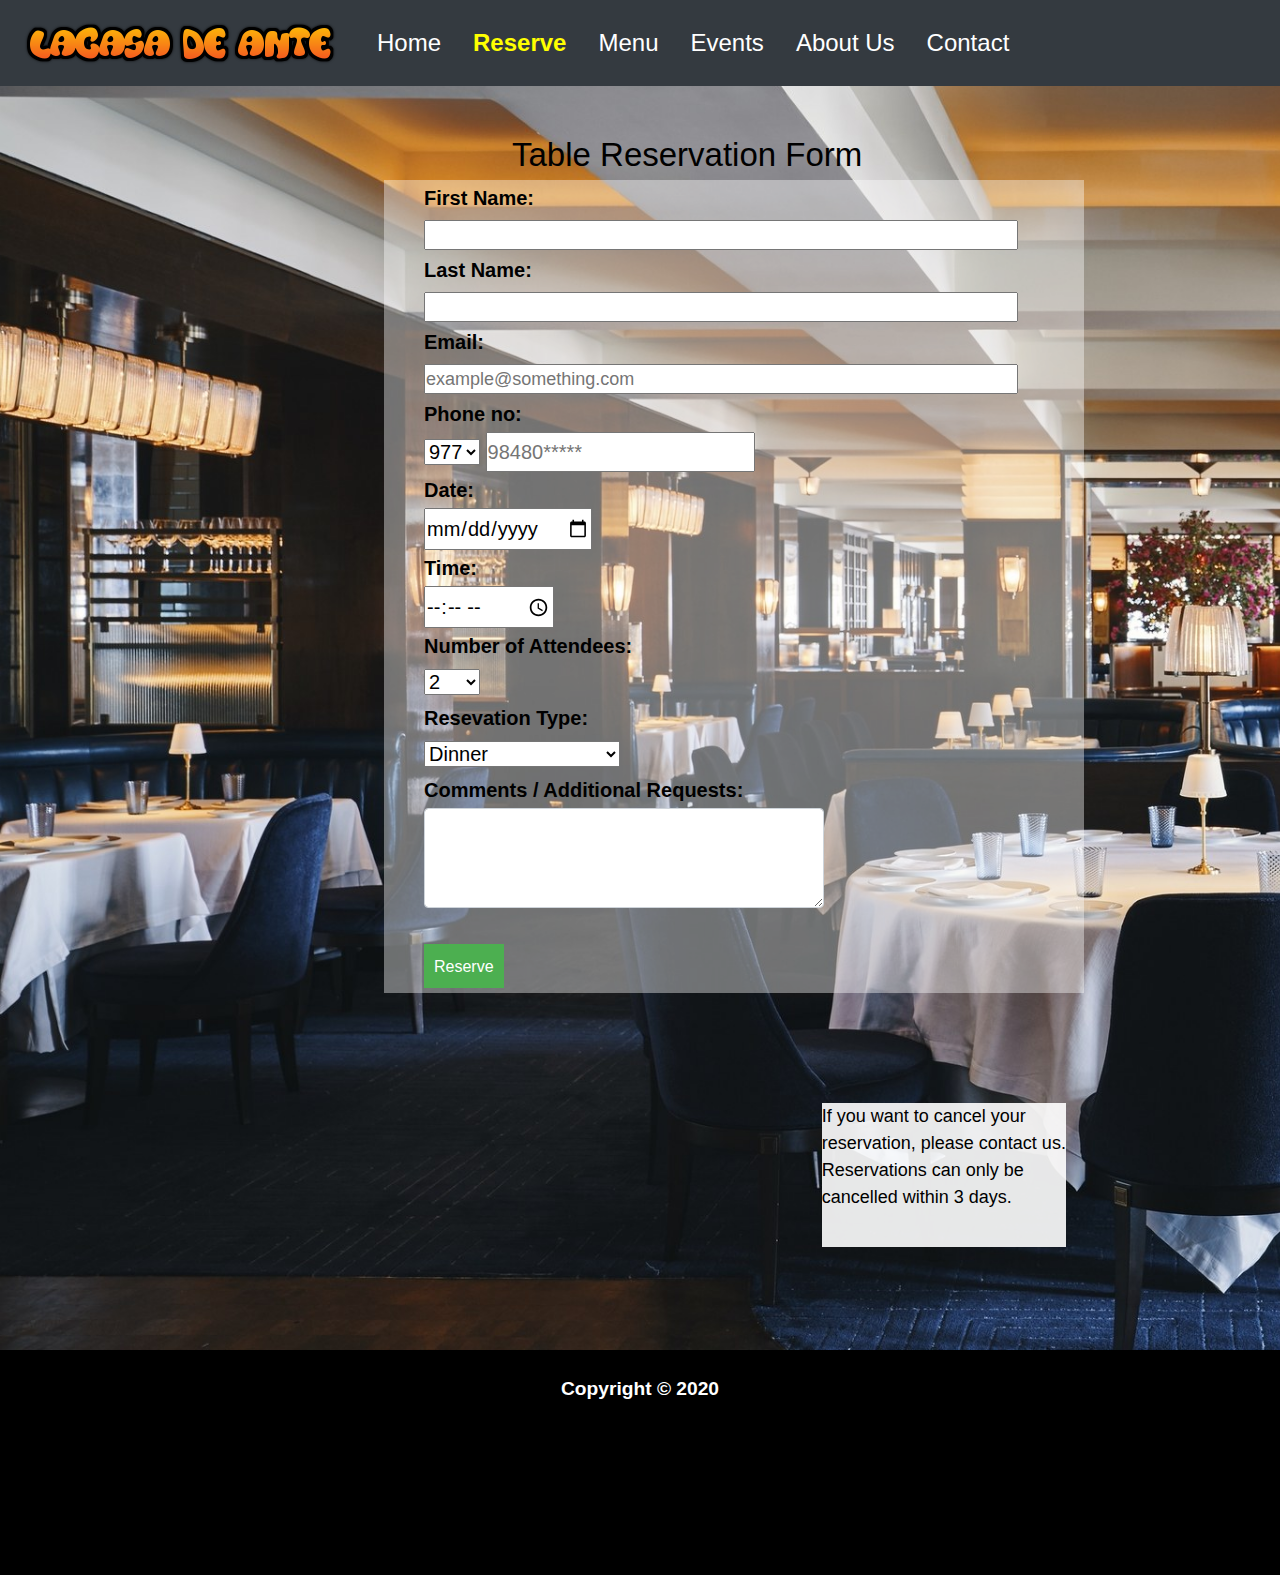
<file: reserve.html>
<!DOCTYPE html>
<html>
<head>
  <meta charset="utf-8">
	<title> Reserve | Lacasa de ante </title>
	<meta name="viewport" content="width=device-width, initial-scale=1">
	<link rel="icon" href="../images/logo-title.jpg">
	
	<!-- Bootstrap -->
	<link rel="stylesheet" href="https://stackpath.bootstrapcdn.com/bootstrap/4.4.1/css/bootstrap.min.css" integrity="sha384-Vkoo8x4CGsO3+Hhxv8T/Q5PaXtkKtu6ug5TOeNV6gBiFeWPGFN9MuhOf23Q9Ifjh" crossorigin="anonymous">
	<!-- Jquery -->
	<script src="https://code.jquery.com/jquery-3.4.1.slim.min.js" integrity="sha384-J6qa4849blE2+poT4WnyKhv5vZF5SrPo0iEjwBvKU7imGFAV0wwj1yYfoRSJoZ+n" crossorigin="anonymous"></script>
	<!-- Javascript -->
    <script src="https://stackpath.bootstrapcdn.com/bootstrap/4.4.1/js/bootstrap.min.js" integrity="sha384-wfSDF2E50Y2D1uUdj0O3uMBJnjuUD4Ih7YwaYd1iqfktj0Uod8GCExl3Og8ifwB6" crossorigin="anonymous"></script>

	 <!-- External CSS -->
  <link rel="stylesheet" type="text/css" href="../stylesheet/style-index.css">
  <link rel="stylesheet" type="text/css" href="../stylesheet/style_reserve.css">

</head>
<body>
<div class="container-main">
		
  <!-- Header & navigation bar -->
 <div class="row background-reserve">	
   <div class="col">
     <nav class="navbar navbar-expand-md bg-dark navbar-dark  fixed-top">
       <a class="navbar-brand" href="index.html"><img src="../images/logo.png" alt="Lacasa De Ante"></a>
       <button class="navbar-toggler" type="button" data-toggle="collapse" data-target="#content">
         <span class="navbar-toggler-icon"></span>
       </button>
 
     <div class="collapse navbar-collapse" id="content">
       <ul class="navbar-nav">
         <li class="nav-item">
           <a class="nav-link" href="index.html">Home</a>
         </li>
         <li class="nav-item">
           <a class="nav-link active" href="reserve.html">Reserve</a>
         </li>
         <li class="nav-item">
           <a class="nav-link" href="menu.html">Menu</a>
         </li>
         <li class="nav-item">
           <a class="nav-link" href="event.html">Events</a>
         </li>
         <li class="nav-item">
           <a class="nav-link" href="about_us.html">About Us</a>
         </li>
         <li class="nav-item">
           <a class="nav-link" href="contact.html">Contact</a>
         </li>
       </ul>
     </div>
     </nav>
   </div>

   
   <section>
    <main>
    <h2 id="slogan">Table Reservation Form</h2>
    <div id="formSec" class="clearfix">
    <form action="cancel.html" onsubmit="handle-submit">
    First Name:<br>
    <input type="text" name="fName" class="length" required>
    <br>Last Name:<br>
    <input type="text" name="lName" class="length" required><br>
    Email:<br>
    <input type="email" placeholder="example@something.com" class="length" required><br>
    Phone no:<br/>
    <select>
    <option value="977">977</option>
    <option>978</option>
    <option>979</option>
    <option>970</option>
    <option>971</option>
    <option>972</option>
    </select>
    <input type="number" name="number" placeholder="98480*****" required><br>
    Date:<br>
    <input type="date"/ required><br>
    Time:<br>
    <input type="time" required><br>
    Number of Attendees:<br>
    <select required>
    <option value="2">2</option>
    <option>3</option>
    <option>4</option>
    <option>5</option>
    <option>6</option>
    <option>7</option>
    <option>8</option>
    <option>10+</option>
    </select><br>
    Resevation Type:<br>
    <select name="reserve">
    <option value="Dinner">Dinner</option>
    <option>VIP/Mezanine</option>
    <option>Birthday/Aniversary</option>
    <option>Nightlife</option>
    <option>Private</option>
    <option>Corporate</option>
    <option>Holiday</option>
    <option>Other</option>
    </select><br>
    Comments / Additional Requests:<br>
    <textarea id="data_9" false name="data_9" style="width : 400px; height: 100px;" rows="6" class="form-control"></textarea><br>
    <input type="submit" value="Reserve" id="submit">
    </form>
    </div>

    </main>
    </section>
	<div id="cancel">
	<p color="white">If you want to cancel your </br>reservation, please contact us.</br>
	Reservations can only be </br>cancelled within 3 days.</p>
	</div>
	</div>
 <!-- End Header & navigation bar -->

 <!-- Footer -->
  <footer>
    <div class="row">
      <div class="col footer">
       <p>
         Copyright &copy; 2020
       </p>
      </div>
   </div>
  </footer>
  <!-- End Footer -->

  </div>

  <script>
     function handleSubmit(){
			var firstName = document.form.fName.value;
			var lastName = document.form.lName.value;
			var email = document.form.email.value;
			var contact = document.form.number.value;
			var date = document.HTMLForm.date.value;
			var time = document.HTMLForm.time.value;
			var reserve= document.HTMLForm.reserve.value;
			console.log(fName,lName,email,contact,date,time,reserve);
    
	
  </script>
  </body>
 </html>
</file>
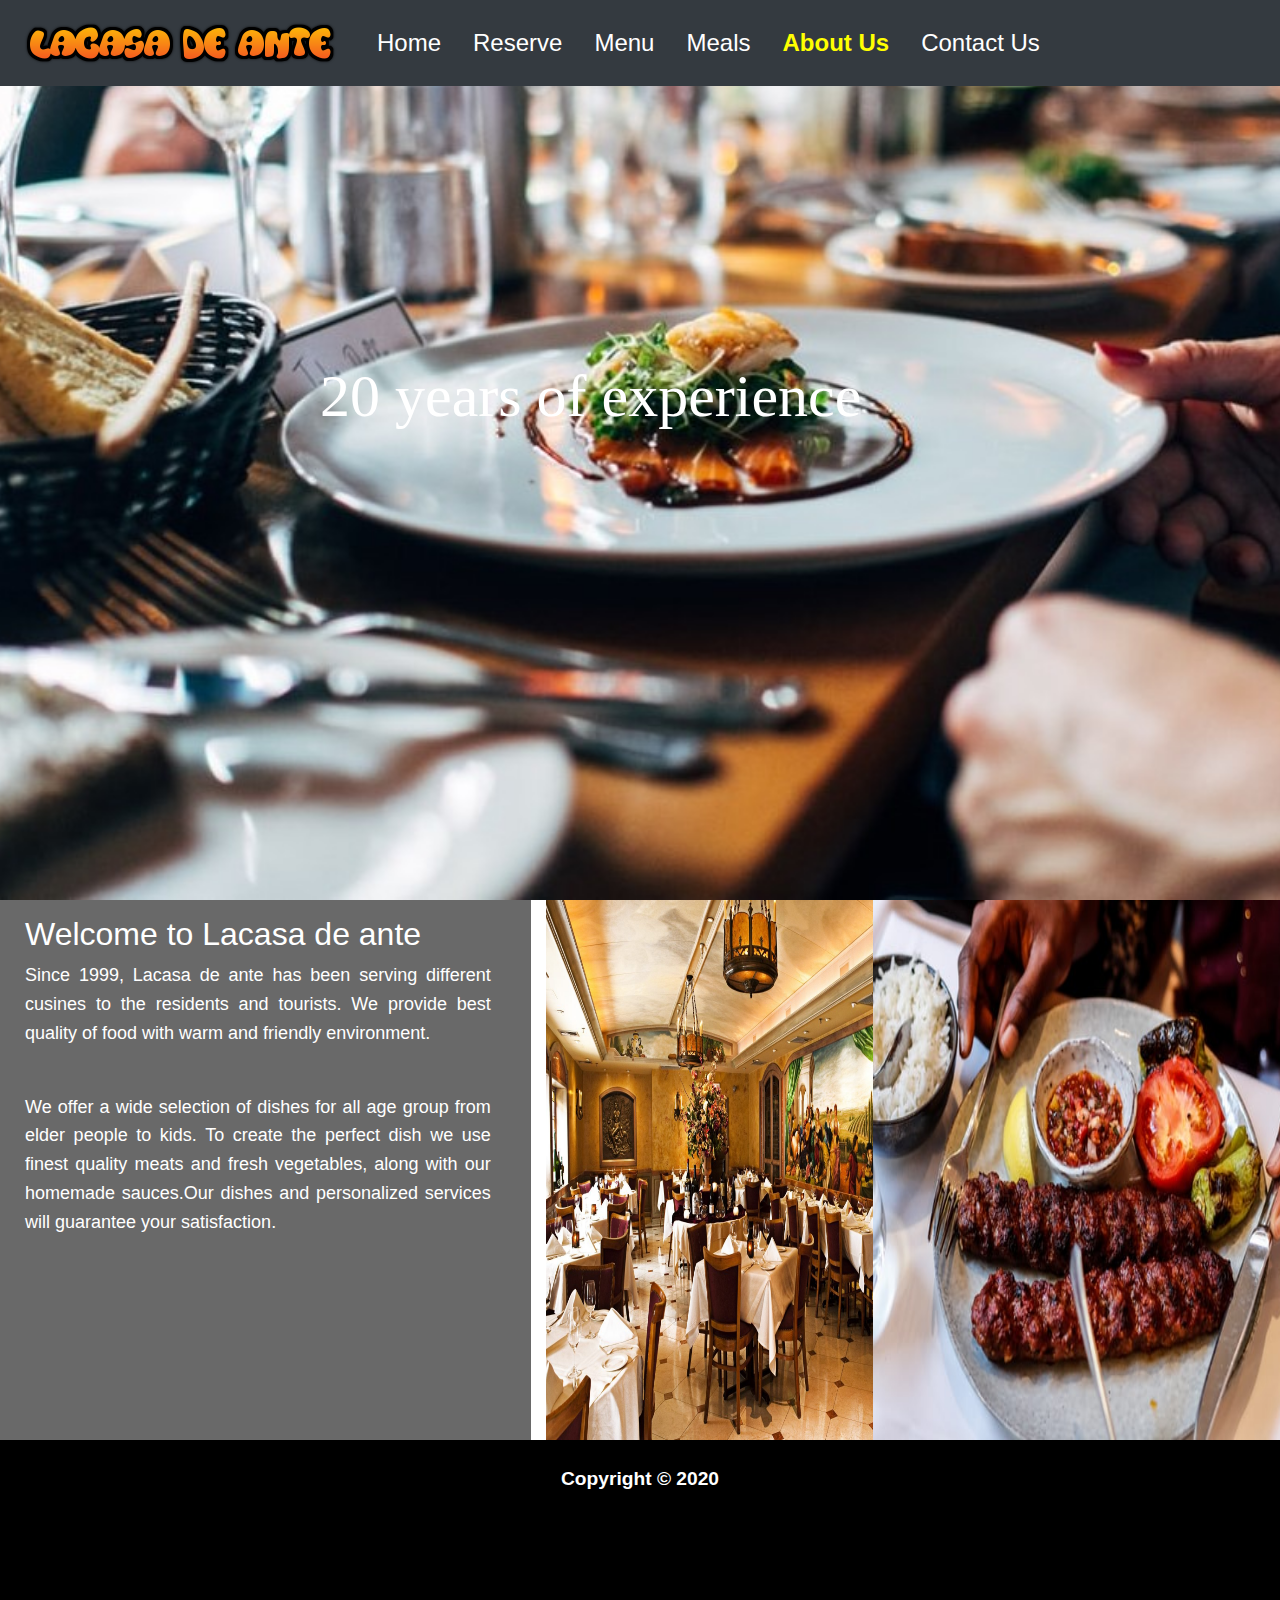
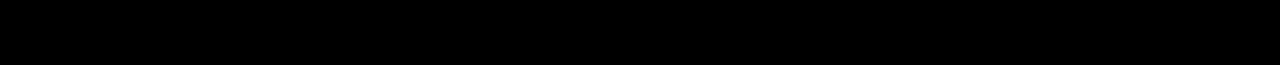
<file: html/about_us.html>
<!DOCTYPE html>
<html>
<head>
	<meta charset="utf-8">
	<title> About Us | Lacasa de ante </title>
	<meta name="viewport" content="width=device-width, initial-scale=1">
	<link rel="icon" href="../images/logo-title.jpg">
	
	<!-- Bootstrap -->
	<link rel="stylesheet" href="https://stackpath.bootstrapcdn.com/bootstrap/4.4.1/css/bootstrap.min.css" integrity="sha384-Vkoo8x4CGsO3+Hhxv8T/Q5PaXtkKtu6ug5TOeNV6gBiFeWPGFN9MuhOf23Q9Ifjh" crossorigin="anonymous">
	<!-- Jquery -->
	<script src="https://code.jquery.com/jquery-3.4.1.slim.min.js" integrity="sha384-J6qa4849blE2+poT4WnyKhv5vZF5SrPo0iEjwBvKU7imGFAV0wwj1yYfoRSJoZ+n" crossorigin="anonymous"></script>
	<!-- Javascript -->
    <script src="https://stackpath.bootstrapcdn.com/bootstrap/4.4.1/js/bootstrap.min.js" integrity="sha384-wfSDF2E50Y2D1uUdj0O3uMBJnjuUD4Ih7YwaYd1iqfktj0Uod8GCExl3Og8ifwB6" crossorigin="anonymous"></script>

	 <!-- External CSS -->
	<link rel="stylesheet" type="text/css" href="../stylesheet/style-index.css">
	<link rel="stylesheet" type="text/css" href="../stylesheet/style_about.css">

</head>
<body>
	<div class="container-main">
		
		<!-- Header & navigation bar -->
	   <div class="row background-about">	
		   <div class="col">
			  <nav class="navbar navbar-expand-md navbar-dark bg-dark fixed-top">
				   <a class="navbar-brand" href="index.html"><img src="../images/logo.png" alt="Lacasa De Ante"></a>
				   <button class="navbar-toggler" type="button" data-toggle="collapse" data-target="#content">
					   <span class="navbar-toggler-icon"></span>
				   </button>
	   
			   <div class="collapse navbar-collapse" id="content">
				   <ul class="navbar-nav">
					   <li class="nav-item">
						   <a class="nav-link" href="index.html">Home</a>
					   </li>
					   <li class="nav-item">
						   <a class="nav-link" href="reserve.html">Reserve</a>
					   </li>
					   <li class="nav-item">
						   <a class="nav-link" href="menu.html">Menu</a>
					   </li>
					   <li class="nav-item">
						   <a class="nav-link" href="event.html">Meals</a>
					   </li>
					   <li class="nav-item">
						   <a class="nav-link active" href="about_us.html">About Us</a>
					   </li>
					   <li class="nav-item">
						   <a class="nav-link" href="contact.html">Contact Us</a>
					   </li>
				   </ul>
			   </div>
			   </nav>
		   </div>

		<div class="text-about">
			<h2 id="head">20 years of experience</h2>
			</div>
	   </div>
	   <!-- End Header & navigation bar -->

	   <!-- Section 1 -->
	   <div class="row">
		   <div class="col-5 text-details">
			<h2>Welcome to Lacasa de ante</h2>
			<p>
		   Since 1999, Lacasa de ante has been serving different cusines to the residents and tourists. We provide best quality of food with warm and friendly environment.
		   </p></br>
		   <p>
		   We offer a wide selection of dishes for all age group from elder people to kids. To create the perfect dish we use finest quality meats and fresh vegetables, along with our homemade sauces.Our dishes and personalized services will guarantee your satisfaction.
		   </p></br>
		   </div>

		   <div class="col-3 image-details">
			<img src="../images/table.jpeg">
		   </div>
		   <div class="col-3 image-details">
			<img src="../images/hmm.jfif">
		   </div>
	   </div>
	   <!-- End Section 1 -->

	   <!-- Footer -->
		<footer>
			<div class="row">
				<div class="col footer">
				   <p>
					   Copyright &copy; 2020
				   </p>
				</div>
		   </div>
	   </footer>
	   <!-- End Footer -->

   </div>
</body>
</html>
</file>
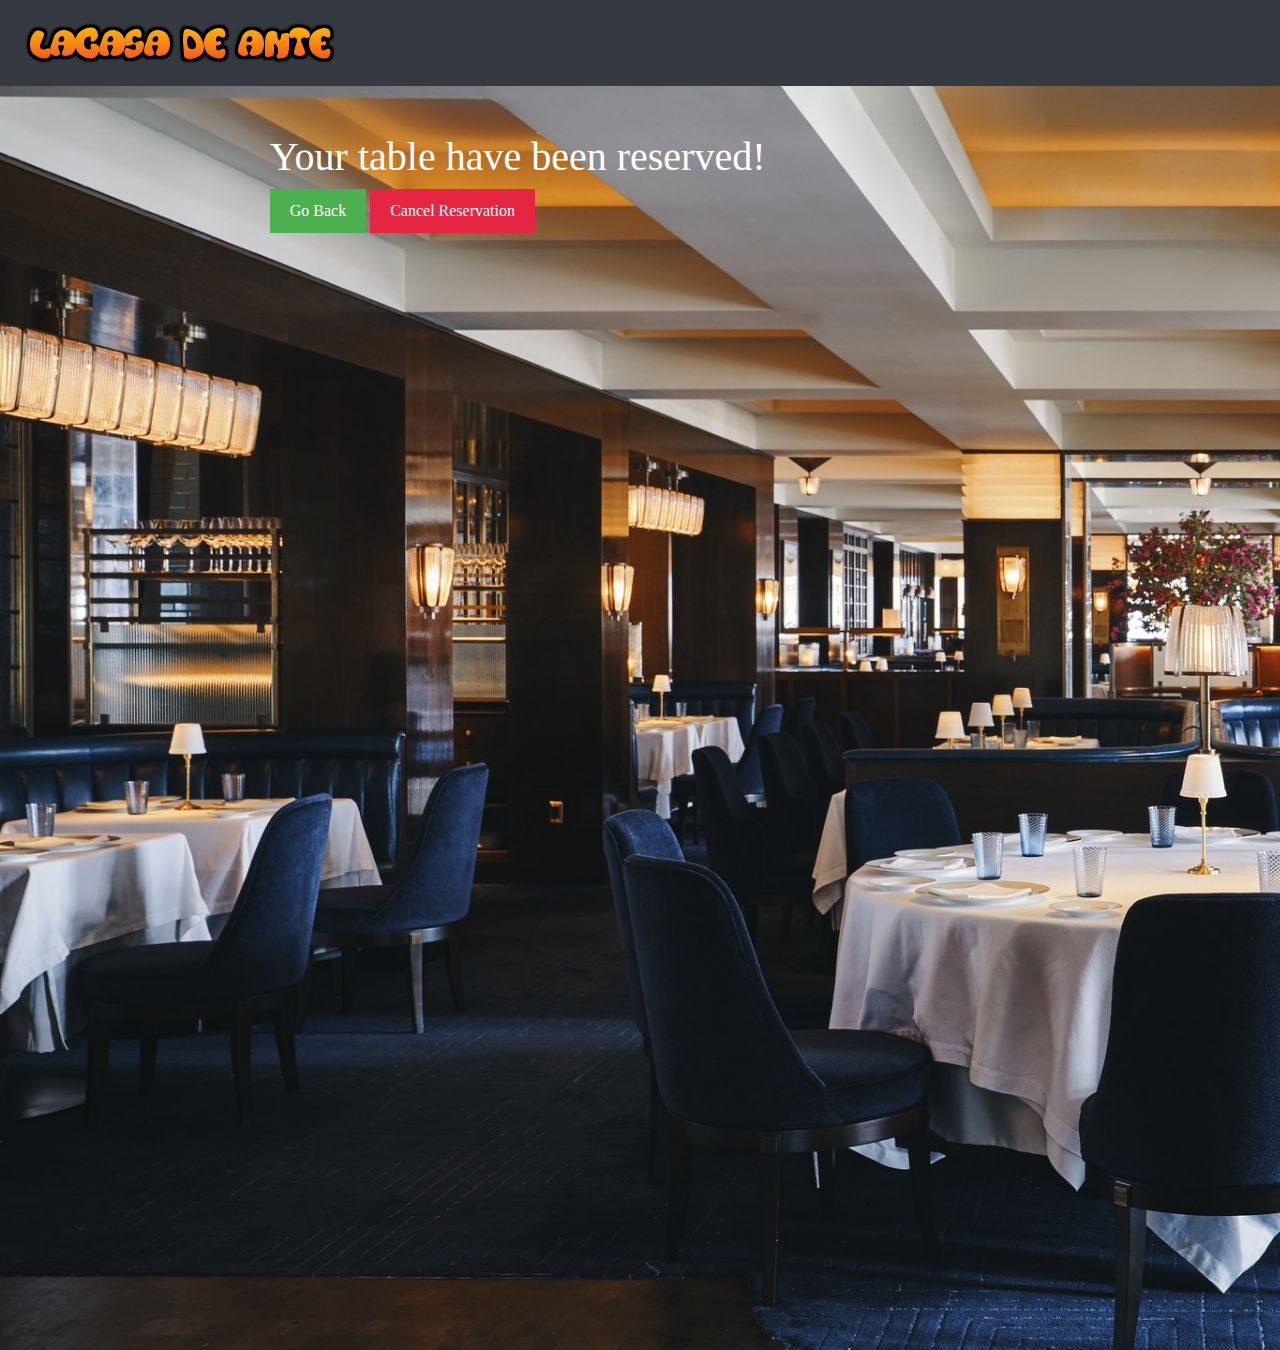
<file: html/cancel.html>
<!DOCTYPE html>
<html>
<head>
<meta charset="utf-8">
	<title> Cancel | Lacasa de ante </title>
	<meta name="viewport" content="width=device-width, initial-scale=1">
	<link rel="icon" href="../images/logo-title.jpg">
	
	<!-- Bootstrap -->
	<link rel="stylesheet" href="https://stackpath.bootstrapcdn.com/bootstrap/4.4.1/css/bootstrap.min.css" integrity="sha384-Vkoo8x4CGsO3+Hhxv8T/Q5PaXtkKtu6ug5TOeNV6gBiFeWPGFN9MuhOf23Q9Ifjh" crossorigin="anonymous">
	<!-- Jquery -->
	<script src="https://code.jquery.com/jquery-3.4.1.slim.min.js" integrity="sha384-J6qa4849blE2+poT4WnyKhv5vZF5SrPo0iEjwBvKU7imGFAV0wwj1yYfoRSJoZ+n" crossorigin="anonymous"></script>
	<!-- Javascript -->
    <script src="https://stackpath.bootstrapcdn.com/bootstrap/4.4.1/js/bootstrap.min.js" integrity="sha384-wfSDF2E50Y2D1uUdj0O3uMBJnjuUD4Ih7YwaYd1iqfktj0Uod8GCExl3Og8ifwB6" crossorigin="anonymous"></script>
    <link rel="stylesheet" type="text/css" href="../stylesheet/style_reserve.css">
</head>
<body>
    <div class="container-main">
		
        <!-- Header & navigation bar -->
       <div class="row background-reserve">	
         <div class="col">
           <nav class="navbar navbar-expand-md bg-dark navbar-dark  fixed-top">
             <a class="navbar-brand" href="index.html"><img src="../images/logo.png" alt="Lacasa De Ante"></a>
             <button class="navbar-toggler" type="button" data-toggle="collapse" data-target="#content">
               <span class="navbar-toggler-icon"></span>
             </button>
            </nav>
         </div>
<div style="padding-top: 10%;padding-right: 40%;font-family:'century-gothic';"> 
     <form action="reserve - Copy.html">
    <h1 style="color:white;">Your table have been reserved!</h1>
	 <button type="submit" formaction="index.html" style="background-color: #4CAF50;border: none;color: white;padding: 10px 20px;text-align: center;text-decoration: none;display: inline-block;font-size: 16px;cursor: pointer;">Go Back</button>
     <button onclick="myFunction()" formaction="reserve.html"style="background-color: #E52643;border: none;color: white;padding: 10px 20px;text-align: center;text-decoration: none;display: inline-block;font-size: 16px;cursor: pointer;">Cancel Reservation</button>
</div>
     
</form>
n>

<script>
function myFunction() {
  alert("Your reservation has been cancelled!");
}
</script>
</body>
</file>
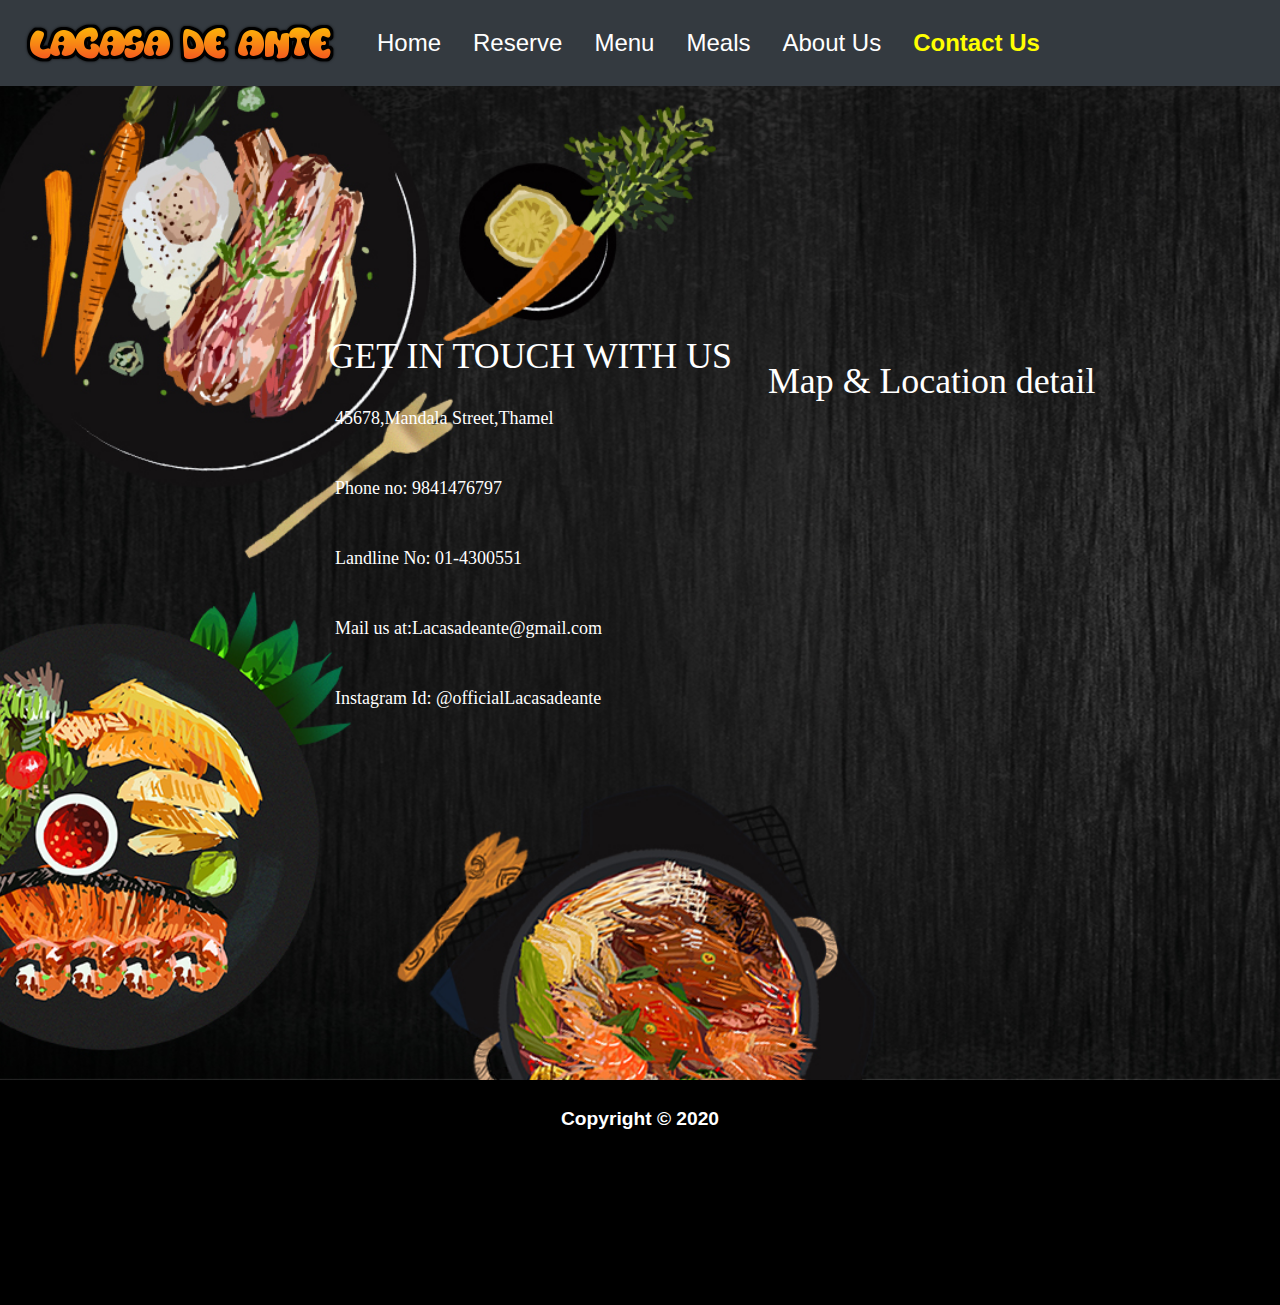
<file: html/contact.html>
<!DOCTYPE html>
<html>
<head>
	<meta charset="utf-8">
	<title> Contact | Lacasa de ante </title>
	<meta name="viewport" content="width=device-width, initial-scale=1">
	<link rel="icon" href="../images/logo-title.jpg">
	
	<!-- Bootstrap -->
	<link rel="stylesheet" href="https://stackpath.bootstrapcdn.com/bootstrap/4.4.1/css/bootstrap.min.css" integrity="sha384-Vkoo8x4CGsO3+Hhxv8T/Q5PaXtkKtu6ug5TOeNV6gBiFeWPGFN9MuhOf23Q9Ifjh" crossorigin="anonymous">
	<!-- Jquery -->
	<script src="https://code.jquery.com/jquery-3.4.1.slim.min.js" integrity="sha384-J6qa4849blE2+poT4WnyKhv5vZF5SrPo0iEjwBvKU7imGFAV0wwj1yYfoRSJoZ+n" crossorigin="anonymous"></script>
	<!-- Javascript -->
    <script src="https://stackpath.bootstrapcdn.com/bootstrap/4.4.1/js/bootstrap.min.js" integrity="sha384-wfSDF2E50Y2D1uUdj0O3uMBJnjuUD4Ih7YwaYd1iqfktj0Uod8GCExl3Og8ifwB6" crossorigin="anonymous"></script>

	 <!-- External CSS -->
	<link rel="stylesheet" type="text/css" href="../stylesheet/style-index.css">
	<link rel="stylesheet" type="text/css" href="../stylesheet/style_contact.css">

</head>
<body>
	<div class="container-main">
		
		<!-- Header & navigation bar -->
		<div class="row background-contact">	
			<div class="col">
				<nav class="navbar navbar-expand-md navbar-dark bg-dark fixed-top">
					<a class="navbar-brand" href="index.html"><img src="../images/logo.png" alt="Lacasa De Ante"></a>
					<button class="navbar-toggler" type="button" data-toggle="collapse" data-target="#content">
						<span class="navbar-toggler-icon"></span>
					</button>
	   
			   <div class="collapse navbar-collapse" id="content">
				   <ul class="navbar-nav">
					   <li class="nav-item">
						   <a class="nav-link" href="index.html">Home</a>
					   </li>
					   <li class="nav-item">
						   <a class="nav-link" href="reserve.html">Reserve</a>
					   </li>
					   <li class="nav-item">
						   <a class="nav-link" href="menu.html">Menu</a>
					   </li>
					   <li class="nav-item">
						   <a class="nav-link" href="event.html">Meals</a>
					   </li>
					   <li class="nav-item">
						   <a class="nav-link" href="about_us.html">About Us</a>
					   </li>
					   <li class="nav-item">
						   <a class="nav-link active" href="contact.html">Contact Us</a>
					   </li>
				   </ul>
			   </div>
			   </nav>
		   </div>

		   <main>
			<div class="row">
 <div class="col-4 text-contact">
					<h3 style="font-family:'century gothic';">GET IN TOUCH WITH US</h3>
					   <p style="font-family:'century gothic';">45678,Mandala Street,Thamel</p><br>
					   <p style="font-family:'century gothic';">Phone no: 9841476797</p></br>
					   <p style="font-family:'century gothic';">Landline No: 01-4300551</p></br>
					   <p style="font-family:'century gothic';">Mail us at:Lacasadeante@gmail.com</p><br>
					   <p style="font-family:'century gothic';">Instagram Id: @officialLacasadeante</p><br>
			</div>
 </div>
		</main>
	   

	<div class="text-map">
		<h3 style="font-family:'century gothic';">Map & Location detail</h3>

<p><iframe src="https://www.google.com/maps/embed?pb=!1m18!1m12!1m3!1d7064.147531564845!2d85.3078937235918!3d27.71500863115489!2m3!1f0!2f0!3f0!3m2!1i1024!2i768!4f13.1!3m3!1m2!1s0x39eb18fcb77fd4bd%3A0x58099b1deffed8d4!2sThamel%2C%20Kathmandu%2044600!5e0!3m2!1sen!2snp!4v1579343403910!5m2!1sen!2snp" width="400" height="250" frameborder="0" style="border:0;" allowfullscreen=""></iframe></p>
</a>
	</div>
	   </div>
	   <!-- End Header & navigation bar -->

	   <!-- Footer -->
		<footer>
			<div class="row">
				<div class="col footer">
				   <p >
					   Copyright &copy; 2020
				   </p>
				</div>
		   </div>
	   </footer>
	   <!-- End Footer -->

   </div>
</body>
</html>
</file>
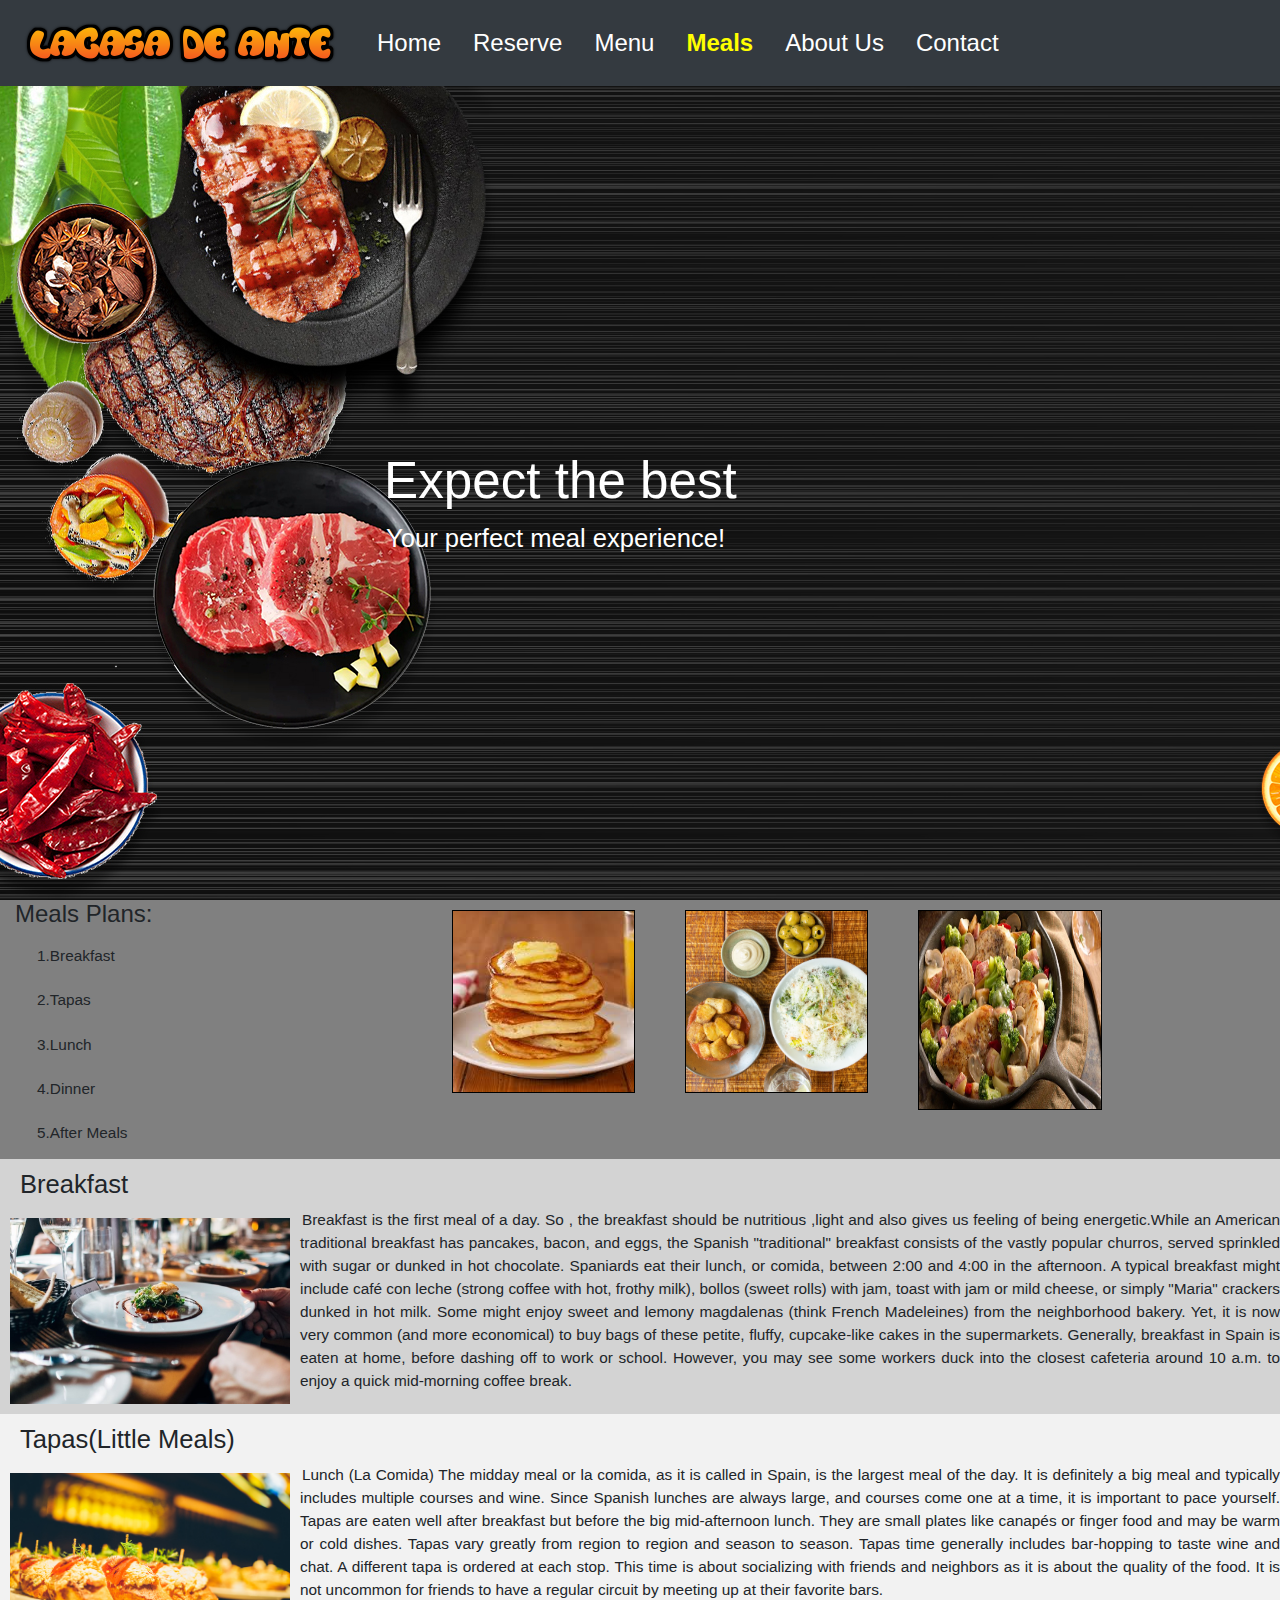
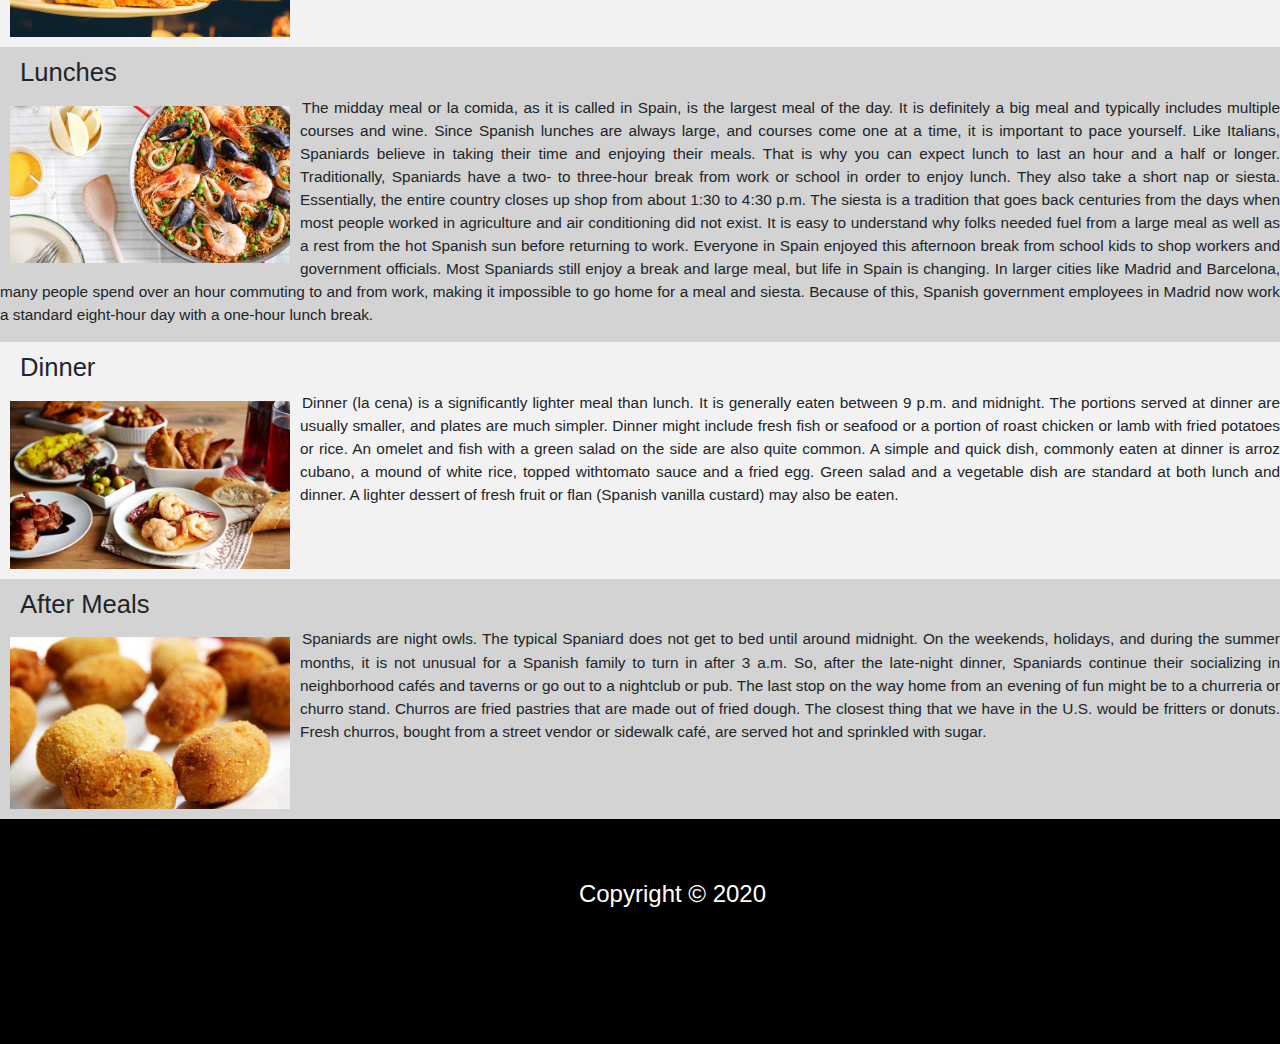
<file: html/event.html>
<!DOCTYPE html>
<html>
<head>
	<meta charset="utf-8">
	<title> Meals | Lacasa de ante </title>
	<meta name="viewport" content="width=device-width, initial-scale=1">
	<link rel="icon" href="../images/logo-title.jpg">
	
	<!-- Bootstrap -->
	<link rel="stylesheet" href="https://stackpath.bootstrapcdn.com/bootstrap/4.4.1/css/bootstrap.min.css" integrity="sha384-Vkoo8x4CGsO3+Hhxv8T/Q5PaXtkKtu6ug5TOeNV6gBiFeWPGFN9MuhOf23Q9Ifjh" crossorigin="anonymous">
	<!-- Jquery -->
	<script src="https://code.jquery.com/jquery-3.4.1.slim.min.js" integrity="sha384-J6qa4849blE2+poT4WnyKhv5vZF5SrPo0iEjwBvKU7imGFAV0wwj1yYfoRSJoZ+n" crossorigin="anonymous"></script>
	<!-- Javascript -->
    <script src="https://stackpath.bootstrapcdn.com/bootstrap/4.4.1/js/bootstrap.min.js" integrity="sha384-wfSDF2E50Y2D1uUdj0O3uMBJnjuUD4Ih7YwaYd1iqfktj0Uod8GCExl3Og8ifwB6" crossorigin="anonymous"></script>

	 <!-- External CSS -->
	<link rel="stylesheet" type="text/css" href="../stylesheet/style-Meals.css">

	<style>
		h3 {
			padding-top: 10px;
			font-size: 2vw;;
		}
		p {
			font-size: 1.2vw;
			text-align: justify;
			text-indent: 2px;
		}
		.event p {
			padding: 10px 10px 0 20px;
		}
		.a {
			margin: 10px;
		}
		.a img {
			width: 100%;
			border:1px solid black;
		}
		
		.event-pic {
			padding: 10px;
			float: left;
			width: 300px;
		}
		.inside:nth-child(odd) {
			background-color: lightgrey;
		}
		.inside:nth-child(even) {
			background-color: #f2f2f2;
		}
		.footer{
			padding-left: 70px;
			margin-top: none;
			padding-top: none;
		}
	</style>
</head>
<body>
	<div class="container-main">
		
		<!-- Header & navigation bar -->
		<div class="row background-main">	
			<div class="col">
				<nav class="navbar navbar-expand-md navbar-dark bg-dark fixed-top">
					<a class="navbar-brand" href="index.html"><img src="../images/logo.png" alt="Lacasa De Ante"></a>
					<button class="navbar-toggler" type="button" data-toggle="collapse" data-target="#content">
						<span class="navbar-toggler-icon"></span>
					</button>
	   
				<div class="collapse navbar-collapse" id="content">
					<ul class="navbar-nav">
						<li class="nav-item">
							<a class="nav-link" href="index.html">Home</a>
						</li>
						<li class="nav-item">
							<a class="nav-link" href="reserve.html">Reserve</a>
						</li>
						<li class="nav-item">
							<a class="nav-link" href="menu.html">Menu</a>
						</li>
					   <li class="nav-item">
						   <a class="nav-link active" href="event.html">Meals</a>
						</li>
						<li class="nav-item">
							<a class="nav-link" href="about_us.html">About Us</a>
						</li>
						<li class="nav-item">
							<a class="nav-link" href="contact.html">Contact</a>
						</li>
					</ul>
				</div>
				</nav>
			</div>

			<div class="text-main">
				<h2>Expect the best</h2>
				<p>Your perfect meal experience!</p>
			</div>
		</div>
		<!-- End Header & navigation bar -->

	   <!-- Main Section -->
		<div class="row" style="background-color: gray; margin:auto">
			<div class="col-4 event">
				<h4> Meals Plans:<h4>
					<p>1.Breakfast</p>
					<P>2.Tapas</P>
					<P>3.Lunch</P>
					<P>4.Dinner</P>
					<p>5.After Meals</p>
			</div>
			<div class="col-2 a">
				<img src="../images/a.jpg" alt="">
			</div>
			<div class="col-2 a">
				<img src="../images/b.jpg" alt="">
			</div>
			<div class="col-2 a">
				<img src="../images/c.jpg" alt="" height="200">
			</div>
		</div>

		<section>
	 		<div id="main">
		 		<!-- section:1 -->
		 		<div class="inside clearfix">
					<h3 style="padding-left: 20px;">Breakfast</h3>
					<img src="../images/d.jpg" class="event-pic">
					<p>
					Breakfast is the first meal of a day. So , the breakfast should be nutritious ,light and also gives us feeling of being energetic.While an American traditional breakfast has pancakes, bacon, and eggs, the Spanish "traditional" breakfast consists of the vastly popular churros, served sprinkled with sugar or dunked in hot chocolate. Spaniards eat their lunch, or comida, between 2:00 and 4:00 in the afternoon.  

					A typical breakfast might include café con leche (strong coffee with hot, frothy milk), bollos (sweet rolls) with jam, toast with jam or mild cheese, or simply "Maria" crackers dunked in hot milk. Some might enjoy sweet and lemony magdalenas (think French Madeleines) from the neighborhood bakery. Yet, it is now very common (and more economical) to buy bags of these petite, fluffy, cupcake-like cakes in the supermarkets.
	
					Generally, breakfast in Spain is eaten at home, before dashing off to work or school. However, you may see some workers duck into the closest cafeteria around 10 a.m. to enjoy a quick mid-morning coffee break.
					</p>		
				</div>

		 		<!-- section:2 -->
				<div class="inside clearfix">
					<h3 style="padding-left: 20px;">Tapas(Little Meals)</h3>
					<img src="../images/e.jpg" class="event-pic">
					<p>
					Lunch (La Comida) The midday meal or la comida, as it is called in Spain, is the largest meal of the day. It is definitely a big meal and typically includes multiple courses and wine. Since Spanish lunches are always large, and courses come one at a time, it is important to pace yourself.
					
					Tapas are eaten well after breakfast but before the big mid-afternoon lunch. They are small plates like canapés or finger food and may be warm or cold dishes. Tapas vary greatly from region to region and season to season.

					Tapas time generally includes bar-hopping to taste wine and chat. A different tapa is ordered at each stop. This time is about socializing with friends and neighbors as it is about the quality of the food. It is not uncommon for friends to have a regular circuit by meeting up at their favorite bars.
					</p>
				</div>

				<!-- section:3 -->
				<div class="inside clearfix">
					<h3 style="padding-left: 20px;">Lunches</h3>
					<img src="../images/f.jpg" class="event-pic">
					<p>
					The midday meal or la comida, as it is called in Spain, is the largest meal of the day. It is definitely a big meal and typically includes multiple courses and wine.

					Since Spanish lunches are always large, and courses come one at a time, it is important to pace yourself. Like Italians, Spaniards believe in taking their time and enjoying their meals. That is why you can expect lunch to last an hour and a half or longer.

					Traditionally, Spaniards have a two- to three-hour break from work or school in order to enjoy lunch. They also take a short nap or siesta. Essentially, the entire country closes up shop from about 1:30 to 4:30 p.m.

					The siesta is a tradition that goes back centuries from the days when most people worked in agriculture and air conditioning did not exist. It is easy to understand why folks needed fuel from a large meal as well as a rest from the hot Spanish sun before returning to work. Everyone in Spain enjoyed this afternoon break from school kids to shop workers and government officials.

					Most Spaniards still enjoy a break and large meal, but life in Spain is changing. In larger cities like Madrid and Barcelona, many people spend over an hour commuting to and from work, making it impossible to go home for a meal and siesta. Because of this, Spanish government employees in Madrid now work a standard eight-hour day with a one-hour lunch break.
					</p>
				</div>
		
				<!-- section:4 -->
				<div class="inside clearfix">
					<h3 style="padding-left: 20px;">Dinner</h3>
					<img src="../images/g.jpg" class="event-pic">
					<p>
					Dinner (la cena) is a significantly lighter meal than lunch. It is generally eaten between 9 p.m. and midnight. The portions served at dinner are usually smaller, and plates are much simpler. 

					Dinner might include fresh fish or seafood or a portion of roast chicken or lamb with fried potatoes or rice. An omelet and fish with a green salad on the side are also quite common. 

					A simple and quick dish, commonly eaten at dinner is arroz cubano, a mound of white rice, topped withtomato sauce and a fried egg. Green salad and a vegetable dish are standard at both lunch and dinner. A lighter dessert of fresh fruit or flan (Spanish vanilla custard) may also be eaten.
					</p>
				</div>

				<div class="inside clearfix">
					<h3 style="padding-left: 20px;">After Meals</h3>
					<img src="../images/h.jpg" class="event-pic">
					<p>
					Spaniards are night owls. The typical Spaniard does not get to bed until around midnight. On the weekends, holidays, and during the summer months, it is not unusual for a Spanish family to turn in after 3 a.m. So, after the late-night dinner, Spaniards continue their socializing in neighborhood cafés and taverns or go out to a nightclub or pub.

					The last stop on the way home from an evening of fun might be to a churreria or churro stand. Churros are fried pastries that are made out of fried dough. The closest thing that we have in the U.S. would be fritters or donuts. Fresh churros, bought from a street vendor or sidewalk café, are served hot and sprinkled with sugar.
					</p>
				</div>
			</div>
		</section>
		<!-- Main End Section -->

		<!-- Footer -->
		<footer>
			<div class="row">
				<div class="col footer">
					<p>
						<h4>Copyright &copy; 2020</h4>
					</p>
				</div>
			</div>
		</footer>
		<!-- End Footer -->

	</div>
</body>
</html>
</file>
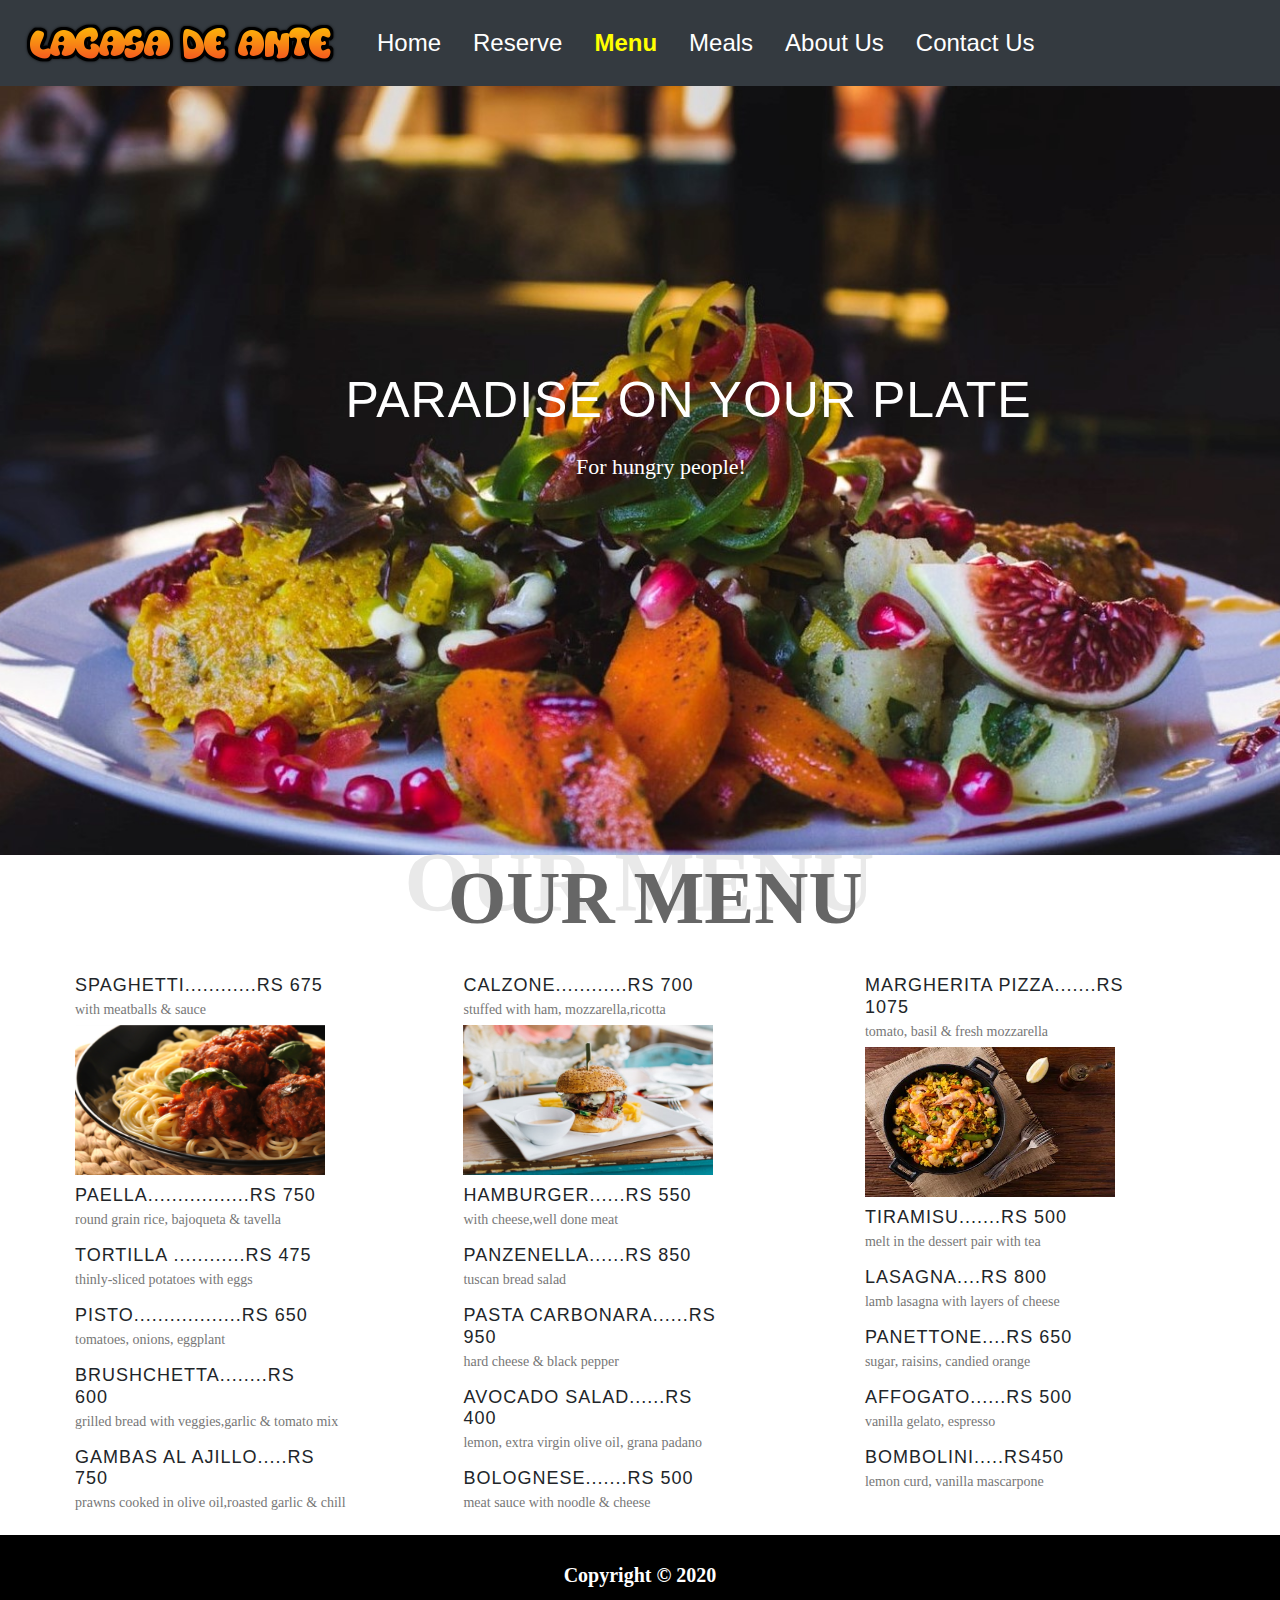
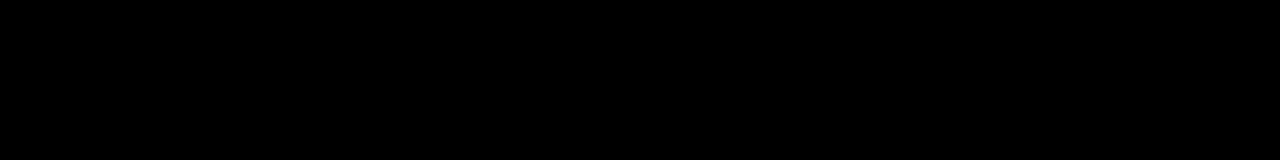
<file: html/menu.html>
<!DOCTYPE html>
<html>
<head>
	<meta charset="utf-8">
	<title> Menu | Lacasa de ante </title>
	<meta name="viewport" content="width=device-width, initial-scale=1">
	<link rel="icon" href="../images/logo-title.jpg">
	
	<!-- Bootstrap -->
	<link rel="stylesheet" href="https://stackpath.bootstrapcdn.com/bootstrap/4.4.1/css/bootstrap.min.css" integrity="sha384-Vkoo8x4CGsO3+Hhxv8T/Q5PaXtkKtu6ug5TOeNV6gBiFeWPGFN9MuhOf23Q9Ifjh" crossorigin="anonymous">
	<!-- Jquery -->
	<script src="https://code.jquery.com/jquery-3.4.1.slim.min.js" integrity="sha384-J6qa4849blE2+poT4WnyKhv5vZF5SrPo0iEjwBvKU7imGFAV0wwj1yYfoRSJoZ+n" crossorigin="anonymous"></script>
	<!-- Javascript -->
    <script src="https://stackpath.bootstrapcdn.com/bootstrap/4.4.1/js/bootstrap.min.js" integrity="sha384-wfSDF2E50Y2D1uUdj0O3uMBJnjuUD4Ih7YwaYd1iqfktj0Uod8GCExl3Og8ifwB6" crossorigin="anonymous"></script>

	 <!-- External CSS -->
	<link rel="stylesheet" type="text/css" href="../stylesheet/style-index.css">
	<link rel="stylesheet" type="text/css" href="../stylesheet/style_menu.css">

</head>
<body>
<div class="container-main">
		
	<!-- Header & navigation bar -->
   <div class="row background-menu">	
	   <div class="col">
		   <nav class="navbar navbar-expand-md bg-dark navbar-dark fixed-top">
			   <a class="navbar-brand" href="index.html"><img src="../images/logo.png" alt="Lacasa De Ante"></a>
			   <button class="navbar-toggler" type="button" data-toggle="collapse" data-target="#content">
				   <span class="navbar-toggler-icon"></span>
			   </button>
   
		   <div class="collapse navbar-collapse" id="content">
			   <ul class="navbar-nav">
				   <li class="nav-item">
					   <a class="nav-link" href="index.html">Home</a>
				   </li>
				   <li class="nav-item">
					   <a class="nav-link" href="reserve.html">Reserve</a>
				   </li>
				   <li class="nav-item">
					   <a class="nav-link active" href="menu.html">Menu</a>
				   </li>
				   <li class="nav-item">
					   <a class="nav-link" href="event.html">Meals</a>
				   </li>
				   <li class="nav-item">
					   <a class="nav-link" href="about_us.html">About Us</a>
				   </li>
				   <li class="nav-item">
					   <a class="nav-link" href="contact.html">Contact Us</a>
				   </li>
			   </ul>
		   </div>
		   </nav>
	   </div>

	   <div id="text-main">
		   <h2>Paradise on your plate</h2>
		   <p>For hungry people!</p>
	   </div>
   </div>
   <!-- End Header & navigation bar -->

   <!-- Section 1 -->
   <div id="topicc">
	<p>OUR MENU</p>
</div>
<div id="topic">
	<p>OUR MENU</p>
</div>

<div class="row">
<div class="column left" id="food">
<h2>Spaghetti............Rs 675</h2>
<p> with meatballs & sauce</p>
<img src="../images/spaghetti.png"width="250" height="150"><br>
<h2>Paella.................Rs 750</h2>
<p>round grain rice, bajoqueta & tavella</p>
<h2>Tortilla ............Rs 475</h2>
<p>thinly-sliced potatoes with eggs</p>
<h2>Pisto..................Rs 650</h2>
<p> tomatoes, onions, eggplant </p>
<h2>Brushchetta........Rs 600</h2>
<p>grilled bread with veggies,garlic & tomato mix</p>
<h2>Gambas al ajillo.....Rs 750</h2>
<p>prawns cooked in olive oil,roasted garlic & chill</p>
</div>
<div class="column middle" >
<h2>Calzone............Rs 700</h2>
<p>stuffed with ham, mozzarella,ricotta </p>
<img src="../images/bur.jfif"width="250" height="150"></br>
<h2>Hamburger......Rs 550</h2>
<p>with cheese,well done meat</p>
<h2>Panzenella......Rs 850</h2>
<p> tuscan bread salad </p>
<h2> Pasta Carbonara......Rs 950</h2>
<p> hard cheese & black pepper</p> 
<h2>AVOCADO salad......Rs 400</h2>
<p>lemon, extra virgin olive oil, grana padano</p>
<h2>BOLOGNESE.......Rs 500</h2>
<p> meat sauce with noodle & cheese</p>
</div>
<div class="column right">
<h2>Margherita Pizza.......Rs 1075</h2>
<p>tomato, basil & fresh mozzarella </p>
<img src="../images/paella.jpg"width="250" height="150"></br>
<h2> Tiramisu.......Rs 500	</h2>
<p> melt in the dessert pair with tea </p>
<h2> Lasagna....Rs 800</h2>
<p> lamb lasagna with layers of cheese</p>
<h2> Panettone....Rs 650</h2>
<p>sugar, raisins, candied orange</p>
<h2>AFFOGATO......Rs 500</h2>
<p>vanilla gelato, espresso</p>
<h2>BOMBOLINI.....Rs450</h2>
<p> lemon curd, vanilla mascarpone</p>
</div>
</div>
   <!-- End Section 1 -->

   <!-- Footer -->
	<footer>
		<div class="row">
			<div class="col footer">
			   <p style="font-size:20px;color:white;">
				  <b> Copyright &copy; 2020</b>
			   </p>
			</div>
	   </div>
   </footer>
   <!-- End Footer -->

</div>

</body>
</html>
</file>
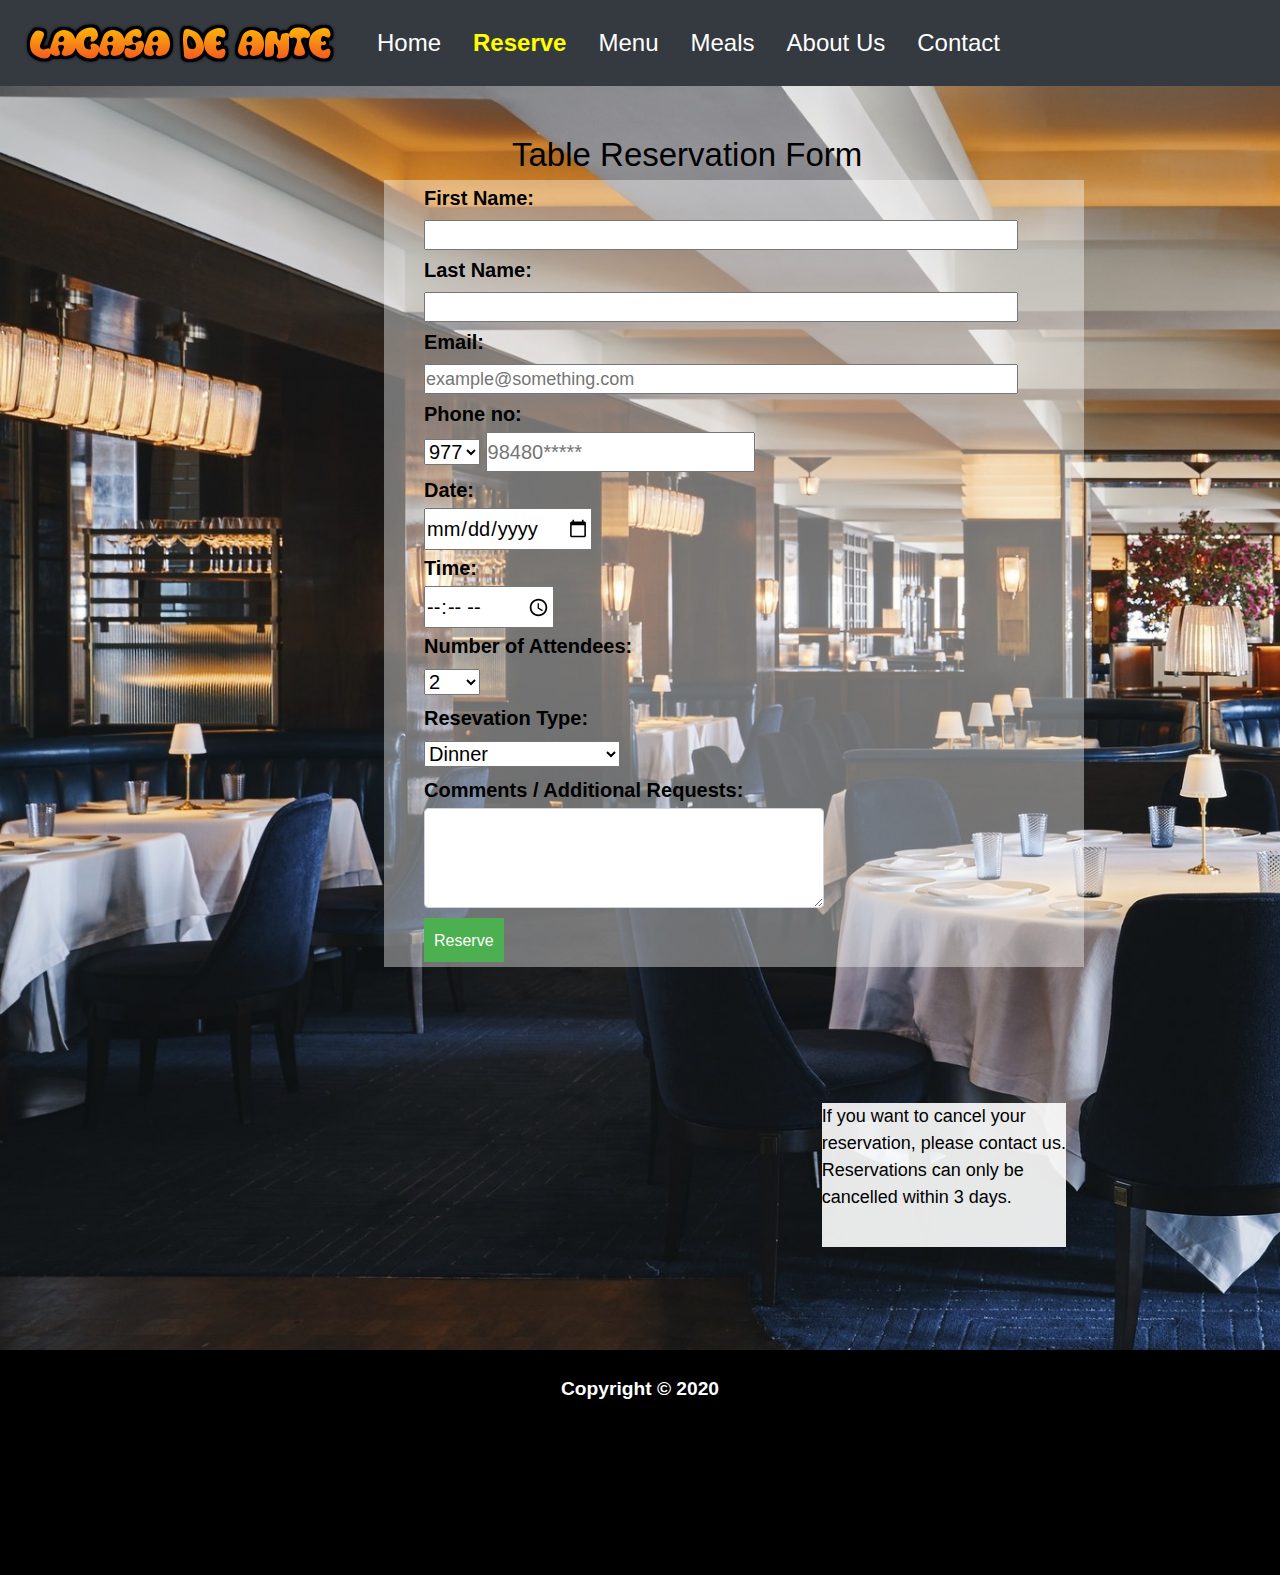
<file: html/reserve.html>
<!DOCTYPE html>
<html>
<head>
  <meta charset="utf-8">
	<title> Reserve | Lacasa de ante </title>
	<meta name="viewport" content="width=device-width, initial-scale=1">
	<link rel="icon" href="../images/logo-title.jpg">
	
	<!-- Bootstrap -->
	<link rel="stylesheet" href="https://stackpath.bootstrapcdn.com/bootstrap/4.4.1/css/bootstrap.min.css" integrity="sha384-Vkoo8x4CGsO3+Hhxv8T/Q5PaXtkKtu6ug5TOeNV6gBiFeWPGFN9MuhOf23Q9Ifjh" crossorigin="anonymous">
	<!-- Jquery -->
	<script src="https://code.jquery.com/jquery-3.4.1.slim.min.js" integrity="sha384-J6qa4849blE2+poT4WnyKhv5vZF5SrPo0iEjwBvKU7imGFAV0wwj1yYfoRSJoZ+n" crossorigin="anonymous"></script>
	<!-- Javascript -->
    <script src="https://stackpath.bootstrapcdn.com/bootstrap/4.4.1/js/bootstrap.min.js" integrity="sha384-wfSDF2E50Y2D1uUdj0O3uMBJnjuUD4Ih7YwaYd1iqfktj0Uod8GCExl3Og8ifwB6" crossorigin="anonymous"></script>

	 <!-- External CSS -->
  <link rel="stylesheet" type="text/css" href="../stylesheet/style-index.css">
  <link rel="stylesheet" type="text/css" href="../stylesheet/style_reserve.css">

</head>
<body>
<div class="container-main">
		
  <!-- Header & navigation bar -->
 <div class="row background-reserve">	
   <div class="col">
     <nav class="navbar navbar-expand-md bg-dark navbar-dark  fixed-top">
       <a class="navbar-brand" href="index.html"><img src="../images/logo.png" alt="Lacasa De Ante"></a>
       <button class="navbar-toggler" type="button" data-toggle="collapse" data-target="#content">
         <span class="navbar-toggler-icon"></span>
       </button>
 
     <div class="collapse navbar-collapse" id="content">
       <ul class="navbar-nav">
         <li class="nav-item">
           <a class="nav-link" href="index.html">Home</a>
         </li>
         <li class="nav-item">
           <a class="nav-link active" href="reserve.html">Reserve</a>
         </li>
         <li class="nav-item">
           <a class="nav-link" href="menu.html">Menu</a>
         </li>
         <li class="nav-item">
           <a class="nav-link" href="event.html">Meals</a>
         </li>
         <li class="nav-item">
           <a class="nav-link" href="about_us.html">About Us</a>
         </li>
         <li class="nav-item">
           <a class="nav-link" href="contact.html">Contact</a>
         </li>
       </ul>
     </div>
     </nav>
   </div>

   
   <section>
    <main>
    <h2 id="slogan">Table Reservation Form</h2>
    <div id="formSec" class="clearfix">
    <form action="cancel.html" onsubmit="handle-submit">
    First Name:<br>
    <input type="text" name="fName" class="length" required>
    <br>Last Name:<br>
    <input type="text" name="lName" class="length" required><br>
    Email:<br>
    <input type="email" placeholder="example@something.com" class="length" required><br>
    Phone no:<br/>
    <select>
    <option value="977">977</option>
    <option>978</option>
    <option>979</option>
    <option>970</option>
    <option>971</option>
    <option>972</option>
    </select>
    <input type="number" name="number" placeholder="98480*****" required><br>
    Date:<br>
    <input type="date"/ required><br>
    Time:<br>
    <input type="time" required><br>
    Number of Attendees:<br>
    <select required>
    <option value="2">2</option>
    <option>3</option>
    <option>4</option>
    <option>5</option>
    <option>6</option>
    <option>7</option>
    <option>8</option>
    <option>10+</option>
    </select><br>
    Resevation Type:<br>
    <select name="reserve">
    <option value="Dinner">Dinner</option>
    <option>VIP/Mezanine</option>
    <option>Birthday/Aniversary</option>
    <option>Nightlife</option>
    <option>Private</option>
    <option>Corporate</option>
    <option>Holiday</option>
    <option>Other</option>
    </select><br>
    Comments / Additional Requests:<br>
    <textarea id="data_9" false name="data_9" style="width : 400px; height: 100px; margin-bottom: 10px;" rows="6" class="form-control" ></textarea>
    <input type="submit" value="Reserve" id="submit">
    </form>
    </div>

    </main>
    </section>
	<div id="cancel">
	<p color="white">If you want to cancel your </br>reservation, please contact us.</br>
	Reservations can only be </br>cancelled within 3 days.</p>
	</div>
	</div>
 <!-- End Header & navigation bar -->

 <!-- Footer -->
  <footer>
    <div class="row">
      <div class="col footer">
       <p>
         Copyright &copy; 2020
       </p>
      </div>
   </div>
  </footer>
  <!-- End Footer -->

  </div>

  <script>
     function handleSubmit(){
			var firstName = document.form.fName.value;
			var lastName = document.form.lName.value;
			var email = document.form.email.value;
			var contact = document.form.number.value;
			var date = document.HTMLForm.date.value;
			var time = document.HTMLForm.time.value;
			var reserve= document.HTMLForm.reserve.value;
			console.log(fName,lName,email,contact,date,time,reserve);
    
	
  </script>
  </body>
 </html>
</file>
<file: stylesheet/style-index.css>
.clearfix::after {
	content: " ";
	clear: both;
	display: table;
}

* {
	margin: 0;
	padding: 0;
	box-sizing: border-box;
}
.container-main {
	background-color: white;
	width: 100%;
	font-size: 18px;
	overflow-x: hidden;
	overflow-y: auto;
}

.background-main {
	width: 104%;
	height: 100vh;
	background-image: url(../images/background-main.jpg);
	background-size: cover;
	background-repeat: no-repeat;
}

/* Navigation bar */
#content ul > li {
	padding: 8px;
}
#content ul > li > a:not(.active) {
	color: white;
	font-size: 24px;
}
#content ul > li > a:hover:not(.active) {
	color: gold;
	font-weight: bold;
}
#content ul > li > a.active {
	color: yellow;
	font-size: 24px;
	font-weight: bold;
}
/* End Navigation bar */

.text-main {
	position: absolute;
	top: 50%;
	left: 30%;
	color: white;
	font-family:'century gothic';
}
.text-main h2 {
	font-size: 4vw;
}
.text-main p {
	font-size: 2vw;
}

/* Read our story */
.about-section1 {
	background-color: white;
	width: 80%;
	height: 70vh;
	font-size: 1.30vw;
	margin: auto;
	margin-top: 30px;
}
.image-section1 img{
	width:100%;
	height: 100%;
}
/* End Read our story */

/* Footer */
.footer{
	background-color: black;
	height: 25vh;
	padding: 5px;
	color: white;
	font-size: 1.5vw;
	font-weight: 600;
	text-align: center;
}
.footer p {
	padding: 20px;
}
/* End Footer */
</file>
<file: stylesheet/style_about.css>
.background-about {
	width: 104%;
	height: 100vh;
	background-image: url("../images/d.jpg");
	background-repeat: no-repeat;
	background-size: cover;
}

.text-about {
	position: absolute;
	top: 40%;
	left: 25%;
	color: white;
}
.text-about h2 {
	font-size: 5vw;
}

.text-details {	
	text-align:justify;
	padding:15px 40px;
	background-color: #696969;
	color: white;
	font-style:calibri;
	line-height: 1.6em;
	font-size: 18px;
	height: 60vh;
}
#head{
	text-align:center;
	font-size:60px;
	font-family:'Verdana';
	color:white;
}

.image-details {
	height: 60vh;
}
.image-details img {
	max-width: 150%;
	height: 100%;
}
</file>
<file: stylesheet/style_reserve.css>
/*css stylesheet of reservation*/
.background-reserve{
	width:104%;
	height:150vh;
	background-image:url("../images/tables.jpg");
	background-repeat:no-repeat;
	background-size:cover;
}
#slogan{
	position: absolute;
	font-family: Helvetica, sans-serif;
	font-size:33px;
	top: 15%;
	left: 40%;
	color: black;
}
#slogan p{
	text-align:center;
	font-size:25px;
	color:black;
	
}
#formSec
{
	float:left;
	width: 700px;
	color:black;
	position:absolute;
	top:20%;
	left:30%;
	padding-left: 40px;
	padding-bottom: 5px;
	font-size: 20px;
	line-height: 1.8em;	
	background: rgba(255,255,255,0.4);
	font-weight: bold;
}
.length
{
	width:90%;
	height:30px;
	font-size: 18px;
	font-weight: 400;
}
#submit{
	background-color: #4CAF50;
  border: none;
  color: white;
  padding: 5px 10px;
  
  text-align: center;
  text-decoration: none;
  display: inline-block;
  font-size: 16px;
  cursor: pointer;
  padding-top: 5px;
  padding-bottom: 3px;
}
#cancel{
	color:black;
	position:absolute;
	top:122.5%;
	left:64.2%;
	padding-bottom: 20px;
	background: rgba(255,255,255,0.9);
}
</file>
<file: stylesheet/style_contact.css>
.background-contact {
	width: 104%;
	height:120vh;
	background-image:url("../images/fodd.jpg");
	background-repeat: no-repeat;
	background-size: cover;	
}

.text-contact {
	position: absolute;
	top: 45%;
	left: 25%;
	color: white;
}
.text-contact h3 {
	font-size: 2.8vw;
	position: absolute;
	top:-20%;
	left: 2%;
	color: white;
	
}
.text-contact p{
	font-family:'century gothic';
}

.text-map {
	position: absolute;
	top: 40%;
	left: 60%;
	color: white;
}
.text-map h3 {
	font-size: 2.8vw;
}
.text-map a img{
	position: absolute;
	top: 95%;
	left: 45%;
}
</file>
<file: stylesheet/style_menu.css>
.background-menu {
	width: 104%;
	height: 95vh;
	margin-bottom: 60px;
	background-image: url("../images/banner.jfif");
	background-repeat: no-repeat;
	background-size: cover;
}

#text-main h2{
	position: absolute;
	top: 40%;
	left: 27%;
	font-style:calibri;
	color: white;
	font-size:50px;
}
#text-main p{
	position: absolute;
	top: 50%;
	left: 45%;
	font-style:calibri;
	color: white;
	font-size:22px;
}
#topic  p {
	position:absolute;
	top:93.5%;
	left:35%;
	font-size: 75px;
	color:#666;
	font-family: 'Verdana';
	font-weight:bold;
}
#topicc p {
	position:absolute;
	top:91%;
	left:31.6%;
	font-size: 85px;
	color:#e9e9e9;
	font-family: 'Verdana';
	font-weight:bold;
}
.column {
	margin-right:20px;
	margin-top:50px;
	margin-left:90px;
	margin-bottom:20px;
	float: left;
	height: 550px;
	justify-content:center;
  }

  .row:after {
	content: "";
	display: table;
	clear: both;
  }
  .row h2{
	  margin-top:10px;
	  margin-bottom:1px;
	  font-size: 18px;
	  text-transform: uppercase;
	  letter-spacing: 1px;
	  position: relative;
	  display: inline-block;
	  max-width: 90%;
	  
  }
  .row p{
	  font-family:'Century Gothic';
	  margin-top:0px;
	  margin-bottom:5px;
	  color:#777;
	  font-weight:normal;
	  font-size:14px;

  }
</file>
<file: stylesheet/style-Meals.css>
.clearfix::after {
	content: " ";
	clear: both;
	display: table;
}

* {
	margin: 0;
	padding: 0;
	box-sizing: border-box;
}
.container-main {
	background-color: white;
	width: 100%;
	font-size: 18px;
	overflow-x: hidden;
	overflow-y: auto;
}

.background-main {
	width: 104%;
	height: 100vh;
	background-image: url(../images/background-main.jpg);
	background-size: cover;
	background-repeat: no-repeat;
}

/* Navigation bar */
#content ul > li {
	padding: 8px;
}
#content ul > li > a:not(.active) {
	color: white;
	font-size: 24px;
}
#content ul > li > a:hover:not(.active) {
	color: gold;
	font-weight: bold;
}
#content ul > li > a.active {
	color: yellow;
	font-size: 24px;
	font-weight: bold;
}
/* End Navigation bar */

.text-main {
	position: absolute;
	top: 50%;
	left: 30%;
	color: white;
}
.text-main h2 {
	font-size: 4vw;
}
.text-main p {
	font-size: 2vw;
}

/* Read our story */
.about-section1 {
	background-color: white;
	width: 80%;
	height: 70vh;
	font-size: 1.30vw;
	margin: auto;
	margin-top: 30px;
}
.image-section1 img{
	width:100%;
	height: 100%;
}
/* End Read our story */

/* Footer */
.footer{
	background-color: black;
	height: 25vh;
	padding: 5px;
	color: white;
	font-size: 1.5vw;
	font-weight: 600;
	text-align: center;
	
}
.footer p {
	padding: 20px;
}
/* End Footer */
</file>
